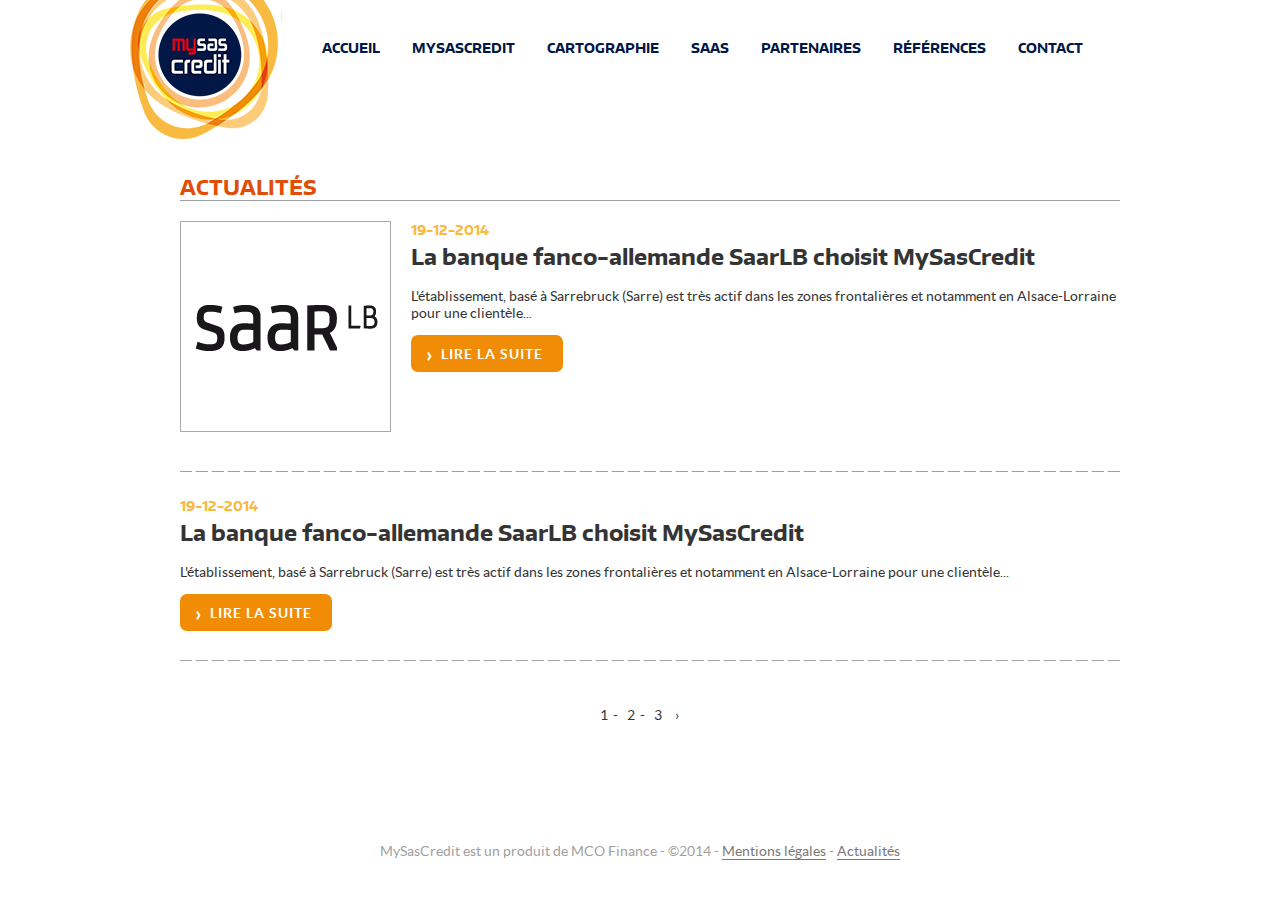
<file: actualites.html>
<!DOCTYPE html>
<!--[if IE 8]>         <html class="no-js lt-ie9"> <![endif]-->
<!--[if gt IE 8]><!--> <html class="no-js"> <!--<![endif]-->
	<head>
	  	<meta charset="utf-8">
	  	<title>Actualités - MySasCredit</title>

	  	<meta name="description" content="">
	  	<meta name="viewport" content="width=device-width,initial-scale=1">

	  	<link rel="apple-touch-icon" sizes="57x57" href="/apple-touch-icon-57x57.png">
	  	<link rel="apple-touch-icon" sizes="114x114" href="/apple-touch-icon-114x114.png">
	  	<link rel="apple-touch-icon" sizes="72x72" href="/apple-touch-icon-72x72.png">
	  	<link rel="apple-touch-icon" sizes="144x144" href="/apple-touch-icon-144x144.png">
	  	<link rel="apple-touch-icon" sizes="60x60" href="/apple-touch-icon-60x60.png">
	  	<link rel="apple-touch-icon" sizes="120x120" href="/apple-touch-icon-120x120.png">
	  	<link rel="apple-touch-icon" sizes="76x76" href="/apple-touch-icon-76x76.png">
	  	<link rel="apple-touch-icon" sizes="152x152" href="/apple-touch-icon-152x152.png">
	  	<link rel="apple-touch-icon" sizes="180x180" href="/apple-touch-icon-180x180.png">
	  	<link rel="icon" type="image/png" href="/favicon-192x192.png" sizes="192x192">
	  	<link rel="icon" type="image/png" href="/favicon-160x160.png" sizes="160x160">
	  	<link rel="icon" type="image/png" href="/favicon-96x96.png" sizes="96x96">
	  	<link rel="icon" type="image/png" href="/favicon-16x16.png" sizes="16x16">
	  	<link rel="icon" type="image/png" href="/favicon-32x32.png" sizes="32x32">
	  	<meta name="msapplication-TileColor" content="#da532c">
	  	<meta name="msapplication-TileImage" content="/mstile-144x144.png">

	  	<link rel="stylesheet" href="css/libs/normalize.css">
	  	<link rel="stylesheet" href="css/style.css">

		<script src="js/libs/modernizr.js" type="text/javascript" charset="utf-8"></script>
		
	</head>

	<body class="blog">
	  	<div class="wrapper">
		  	<header>
		  		<nav>
		  			<a id="logo" class="hide-text" href="./" title="Retour à l'accueil">MySasCredit</a>
		  			<div id="menu" class="menu">
			  			<ul>
			  				<li><a href="./">Accueil</a></li>
			  				<li><a href="apropos.html">MySasCredit</a></li>
			  				<li><a href="cartographie.html">Cartographie</a></li>
			  				<li><a href="saas.html">SAAS</a></li>
			  				<li><a href="partenaires.html">Partenaires</a></li>
			  				<li><a href="references.html">Références</a></li>
			  				<li><a href="contact.php">Contact</a></li>
			  			</ul>
			  		</div>
		  			<a id="burger" href="#" title="Déployer le menu">Menu<span class="btnBurger"><span class="b1"></span><span class="b2"></span><span class="b3"></span></span></a>
		  		</nav>
		  	</header>

		  	<div class="content padLeft">
		  		<section class="oh">
			  		<h1>Actualités</h1>
				  	<article>
				  		<img class="left" src="layoutImg/actu.png" alt="SaarLB"/>
				  		<time pubdate>19-12-2014</time>
				  		<h2>La banque fanco-allemande SaarLB choisit MySasCredit</h2>
				  		<p>L'établissement, basé à Sarrebruck (Sarre) est très actif dans les zones frontalières et notamment en Alsace-Lorraine pour une clientèle...</p>
				  		<a class="btn btnO" href="#" title="Suite de l'article">Lire la suite</a>
				  	</article>
				  	<article>
				  		<time pubdate>19-12-2014</time>
				  		<h2>La banque fanco-allemande SaarLB choisit MySasCredit</h2>
				  		<p>L'établissement, basé à Sarrebruck (Sarre) est très actif dans les zones frontalières et notamment en Alsace-Lorraine pour une clientèle...</p>
				  		<a class="btn btnO" href="#" title="Suite de l'article">Lire la suite</a>
				  	</article>
			  	</section>
			  	<ul class='navActus'><li><a href='' title='Page 1'>1</a> </li>- <li><a href='' title='Page 2'>2</a> </li>- <li><a href='' title='Page 3'>3</a> </li><li><a href='' title='Page suivante'>›</a></li></ul>
		  	</div>

		  	<footer>
		  		<p>MySasCredit est un produit de MCO Finance <span>-</span> ©2014 <span>-</span> <a href="#">Mentions légales</a> <span>-</span> <a href="#">Actualités</a> </p>
		  	</footer>
	  	
	  	</div>
	  	
	  	
		<script src="js/libs/jquery-1.11.1.min.js" type="text/javascript" charset="utf-8"></script>
		<script src="js/min/script-min.js" type="text/javascript" charset="utf-8"></script>
	</body>
</html>
</file>
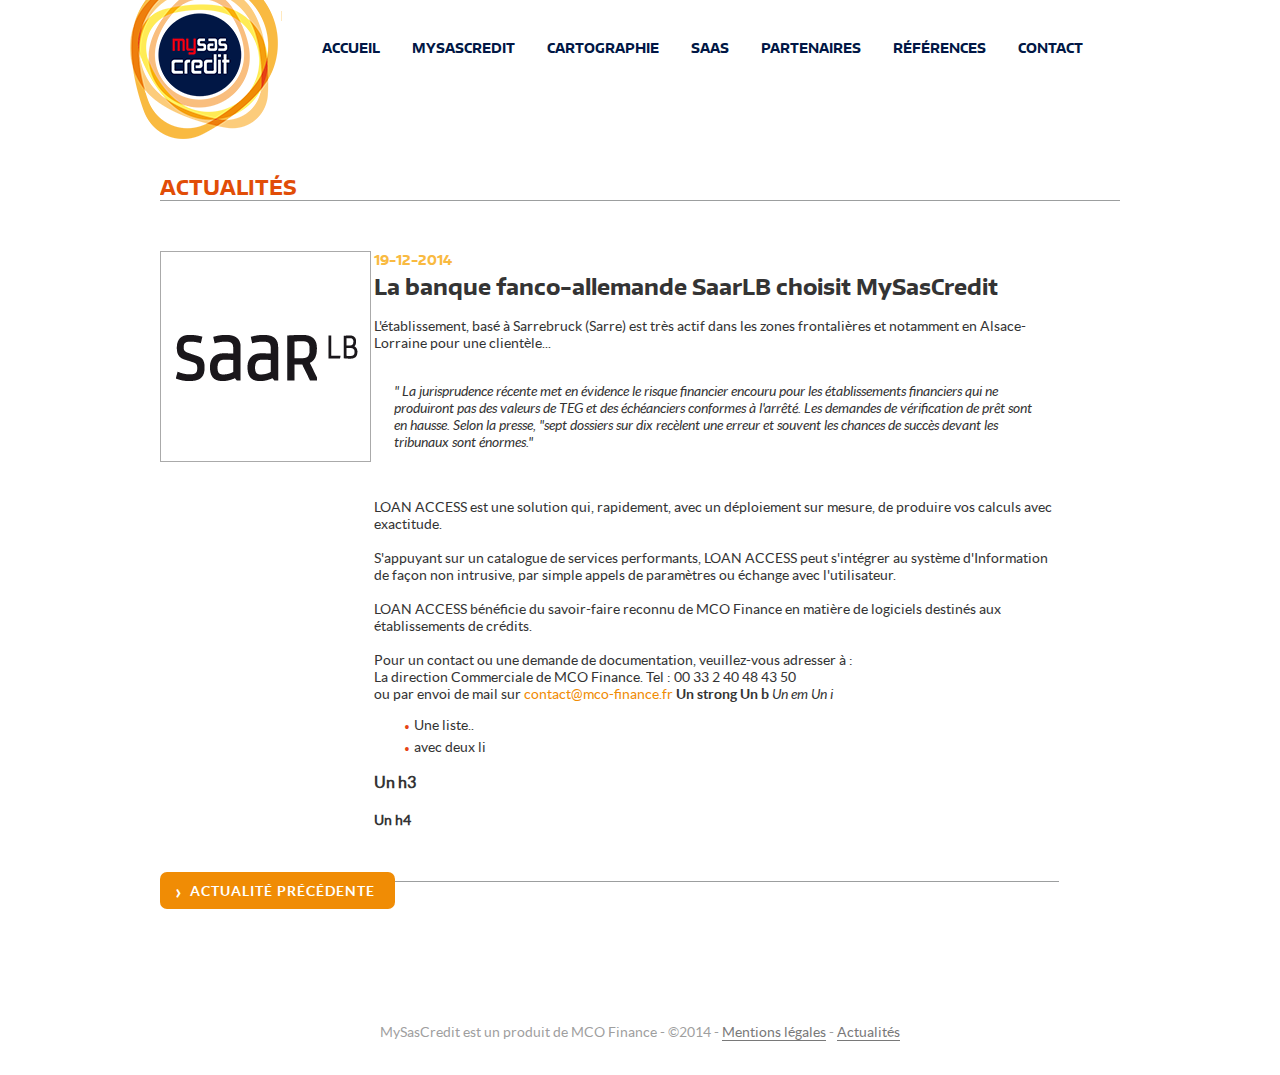
<file: actuSimple.html>
<!DOCTYPE html>
<!--[if IE 8]>         <html class="no-js lt-ie9"> <![endif]-->
<!--[if gt IE 8]><!--> <html class="no-js"> <!--<![endif]-->
	<head>
	  	<meta charset="utf-8">
	  	<title>Acutalités - MySasCredit</title>

	  	<meta name="description" content="">
	  	<meta name="viewport" content="width=device-width,initial-scale=1">

	  	<link rel="apple-touch-icon" sizes="57x57" href="/apple-touch-icon-57x57.png">
	  	<link rel="apple-touch-icon" sizes="114x114" href="/apple-touch-icon-114x114.png">
	  	<link rel="apple-touch-icon" sizes="72x72" href="/apple-touch-icon-72x72.png">
	  	<link rel="apple-touch-icon" sizes="144x144" href="/apple-touch-icon-144x144.png">
	  	<link rel="apple-touch-icon" sizes="60x60" href="/apple-touch-icon-60x60.png">
	  	<link rel="apple-touch-icon" sizes="120x120" href="/apple-touch-icon-120x120.png">
	  	<link rel="apple-touch-icon" sizes="76x76" href="/apple-touch-icon-76x76.png">
	  	<link rel="apple-touch-icon" sizes="152x152" href="/apple-touch-icon-152x152.png">
	  	<link rel="apple-touch-icon" sizes="180x180" href="/apple-touch-icon-180x180.png">
	  	<link rel="icon" type="image/png" href="/favicon-192x192.png" sizes="192x192">
	  	<link rel="icon" type="image/png" href="/favicon-160x160.png" sizes="160x160">
	  	<link rel="icon" type="image/png" href="/favicon-96x96.png" sizes="96x96">
	  	<link rel="icon" type="image/png" href="/favicon-16x16.png" sizes="16x16">
	  	<link rel="icon" type="image/png" href="/favicon-32x32.png" sizes="32x32">
	  	<meta name="msapplication-TileColor" content="#da532c">
	  	<meta name="msapplication-TileImage" content="/mstile-144x144.png">

	  	<link rel="stylesheet" href="css/libs/normalize.css">
	  	<link rel="stylesheet" href="css/style.css">

		<script src="js/libs/modernizr.js" type="text/javascript" charset="utf-8"></script>
		
	</head>

	<body class="single">
	  	<div class="wrapper">
		  	<header>
		  		<nav>
		  			<a id="logo" class="hide-text" href="./" title="Retour à l'accueil">MySasCredit</a>
		  			<div id="menu" class="menu">
			  			<ul>
			  				<li><a href="./">Accueil</a></li>
			  				<li><a href="apropos.html">MySasCredit</a></li>
			  				<li><a href="cartographie.html">Cartographie</a></li>
			  				<li><a href="saas.html">SAAS</a></li>
			  				<li><a href="partenaires.html">Partenaires</a></li>
			  				<li><a href="references.html">Références</a></li>
			  				<li><a href="contact.php">Contact</a></li>
			  			</ul>
			  		</div>
		  			<a id="burger" href="#" title="Déployer le menu">Menu<span class="btnBurger"><span class="b1"></span><span class="b2"></span><span class="b3"></span></span></a>
		  		</nav>
		  	</header>

		  	<div class="content padLeft">
		  		<section class="oh">
			  		<h1>Actualités</h1>
				  	<article>
				  		<img src="layoutImg/actu.png" alt="SaarLB"/>
				  		<div>
					  		<time pubdate>19-12-2014</time>
					  		<h2>La banque fanco-allemande SaarLB choisit MySasCredit</h2>
					  		<p>L'établissement, basé à Sarrebruck (Sarre) est très actif dans les zones frontalières et notamment en Alsace-Lorraine pour une clientèle...<br/><br/>
					  		<blockquote>" La jurisprudence récente met en évidence le risque financier encouru pour les établissements financiers qui ne produiront pas des valeurs de TEG et des échéanciers conformes à l'arrêté. Les demandes de vérification de prêt sont en hausse. Selon la presse, "sept dossiers sur dix recèlent une erreur et souvent les chances de succès devant les tribunaux sont énormes."</blockquote><br/><br/>
					  		LOAN ACCESS est une solution qui, rapidement, avec un déploiement sur mesure, de produire vos calculs avec exactitude.<br/><br/>
					  		S'appuyant sur un catalogue de services performants, LOAN ACCESS peut s'intégrer au système d'Information de façon non intrusive, par simple appels de paramètres ou échange avec l'utilisateur.<br/><br/>
					  		LOAN ACCESS bénéficie du savoir-faire reconnu de MCO Finance en matière de logiciels destinés aux établissements de crédits.<br/><br/>
					  		Pour un contact ou une demande de documentation, veuillez-vous adresser à :<br/>
					  		La direction Commerciale de MCO Finance. Tel : 00 33 2 40 48 43 50<br/>
					  		ou par envoi de mail sur <a href="mailto:contact@mco-finance.fr">contact@mco-finance.fr</a>
					  		<strong>Un strong</strong>
					  		<b>Un b</b>
					  		<em>Un em</em>
					  		<i>Un i</i>
					  		<ul>
					  			<li>Une liste..</li>
					  			<li>avec deux li</li>
					  		</ul>
					  		<h3>Un h3</h3>
					  		<h4>Un h4</h4>
					  		</p>
					  	</div>
				  		<a class="btn btnO" href="#">Actualité précédente</a>
				  	</article>
			  	</section>
		  	</div>

		  	<footer>
		  		<p>MySasCredit est un produit de MCO Finance <span>-</span> ©2014 <span>-</span> <a href="#">Mentions légales</a> <span>-</span> <a href="#">Actualités</a> </p>
		  	</footer>
	  	
	  	</div>
	  	
	  	
		<script src="js/libs/jquery-1.11.1.min.js" type="text/javascript" charset="utf-8"></script>
		<script src="js/min/script-min.js" type="text/javascript" charset="utf-8"></script>
	</body>
</html>
</file>
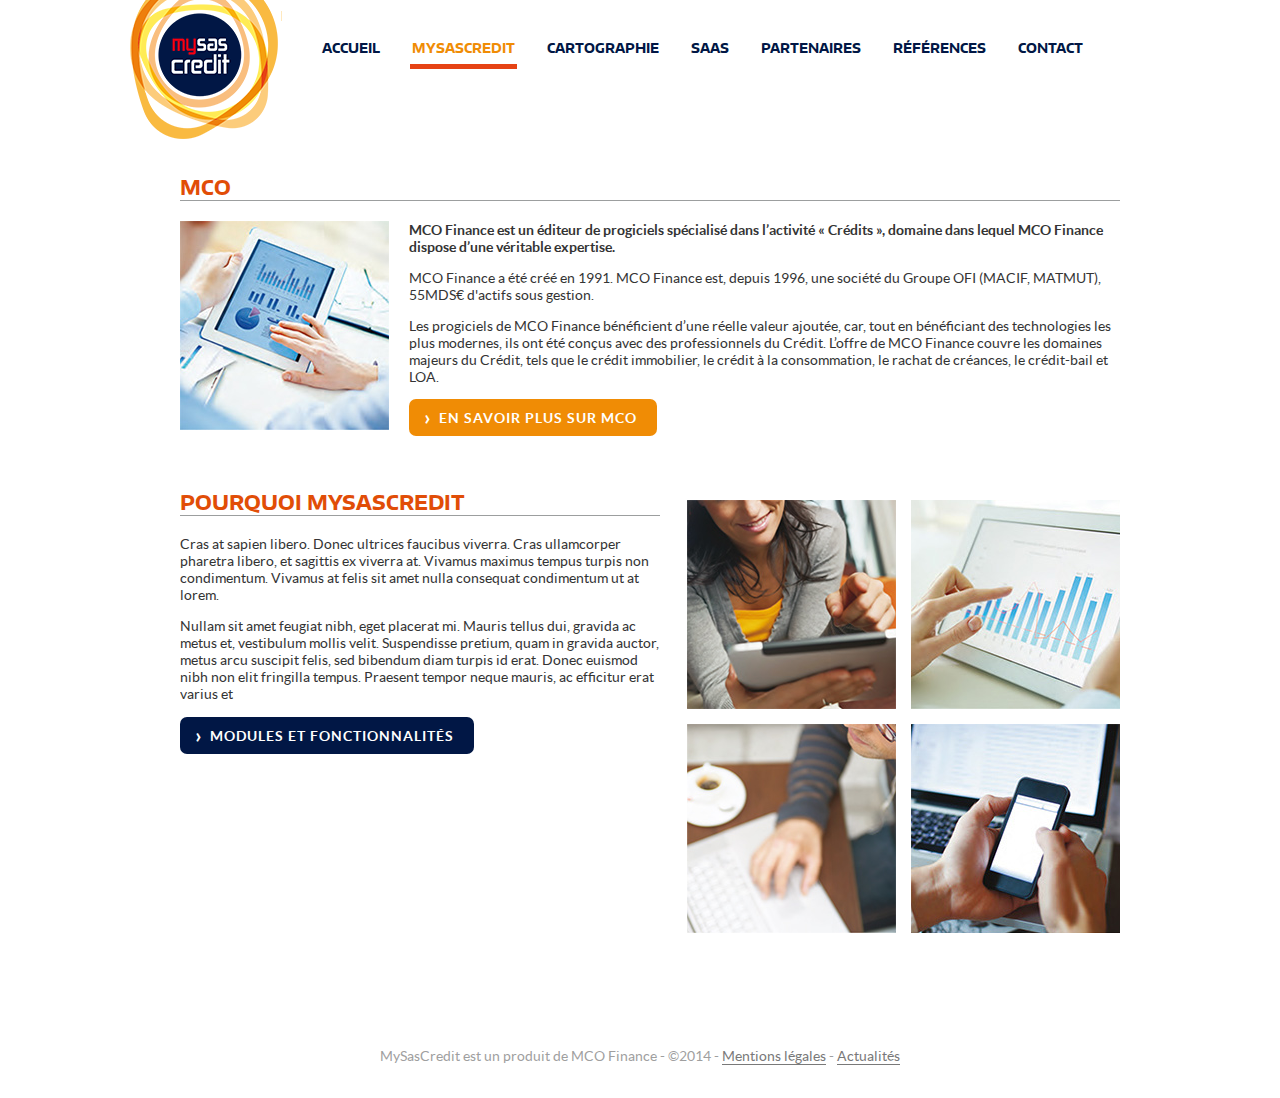
<file: apropos.html>
<!DOCTYPE html>
<!--[if IE 8]>         <html class="no-js lt-ie9"> <![endif]-->
<!--[if gt IE 8]><!--> <html class="no-js"> <!--<![endif]-->
	<head>
	  	<meta charset="utf-8">
	  	<title>A propos - MySasCredit</title>

	  	<meta name="description" content="">
	  	<meta name="viewport" content="width=device-width,initial-scale=1">

	  	<link rel="apple-touch-icon" sizes="57x57" href="/apple-touch-icon-57x57.png">
	  	<link rel="apple-touch-icon" sizes="114x114" href="/apple-touch-icon-114x114.png">
	  	<link rel="apple-touch-icon" sizes="72x72" href="/apple-touch-icon-72x72.png">
	  	<link rel="apple-touch-icon" sizes="144x144" href="/apple-touch-icon-144x144.png">
	  	<link rel="apple-touch-icon" sizes="60x60" href="/apple-touch-icon-60x60.png">
	  	<link rel="apple-touch-icon" sizes="120x120" href="/apple-touch-icon-120x120.png">
	  	<link rel="apple-touch-icon" sizes="76x76" href="/apple-touch-icon-76x76.png">
	  	<link rel="apple-touch-icon" sizes="152x152" href="/apple-touch-icon-152x152.png">
	  	<link rel="apple-touch-icon" sizes="180x180" href="/apple-touch-icon-180x180.png">
	  	<link rel="icon" type="image/png" href="/favicon-192x192.png" sizes="192x192">
	  	<link rel="icon" type="image/png" href="/favicon-160x160.png" sizes="160x160">
	  	<link rel="icon" type="image/png" href="/favicon-96x96.png" sizes="96x96">
	  	<link rel="icon" type="image/png" href="/favicon-16x16.png" sizes="16x16">
	  	<link rel="icon" type="image/png" href="/favicon-32x32.png" sizes="32x32">
	  	<meta name="msapplication-TileColor" content="#da532c">
	  	<meta name="msapplication-TileImage" content="/mstile-144x144.png">

	  	<link rel="stylesheet" href="css/libs/normalize.css">
	  	<link rel="stylesheet" href="css/style.css">

		<script src="js/libs/modernizr.js" type="text/javascript" charset="utf-8"></script>
		
	</head>

	<body>
	  	<div class="wrapper">
		  	<header>
		  		<nav>
		  			<a id="logo" class="hide-text" href="./" title="Retour à l'accueil">MySasCredit</a>
		  			<div id="menu" class="menu">
			  			<ul>
			  				<li><a href="./">Accueil</a></li>
			  				<li><a href="/" class="actif">MySasCredit</a></li>
			  				<li><a href="cartographie.html">Cartographie</a></li>
			  				<li><a href="saas.html">SAAS</a></li>
			  				<li><a href="partenaires.html">Partenaires</a></li>
			  				<li><a href="references.html">Références</a></li>
			  				<li><a href="contact.php">Contact</a></li>
			  			</ul>
			  		</div>
		  			<a id="burger" href="#" title="Déployer le menu">Menu<span class="btnBurger"><span class="b1"></span><span class="b2"></span><span class="b3"></span></span></a>
		  		</nav>
		  	</header>

		  	<div class="content padLeft">
		  		<section class="oh">
			  		<h1>MCO</h1>
			  		<img class="left" src="layoutImg/about/tab.jpg" alt=""/>
			  		<strong>MCO Finance est un éditeur de progiciels spécialisé dans l’activité « Crédits », domaine dans lequel MCO Finance dispose d’une véritable expertise.</strong>
			  		<p>MCO Finance a été créé en 1991. MCO Finance est, depuis 1996, une société du Groupe OFI (MACIF, MATMUT), 55MDS€ d'actifs sous gestion.</p>
			  		<p>Les progiciels de MCO Finance bénéficient d’une réelle valeur ajoutée, car, tout en bénéficiant des technologies les plus modernes, ils ont été conçus avec des professionnels du Crédit. L’offre de MCO Finance couvre les domaines majeurs du Crédit, tels que le crédit immobilier, le crédit à la consommation, le rachat de créances, le crédit-bail et LOA.</p>
			  		<a href="#" target="_blank" class="btn btnO">En savoir plus sur MCO</a>
			  	</section>
			  	<section class="oh">
			  		<div class="fl w480">
			  			<h2 class="h1">Pourquoi MySasCredit</h2>
			  			<p>Cras at sapien libero. Donec ultrices faucibus viverra. Cras ullamcorper pharetra libero, et sagittis ex viverra at. Vivamus maximus tempus turpis non condimentum. Vivamus at felis sit amet nulla consequat condimentum ut at lorem. </p>
			  			<p>Nullam sit amet feugiat nibh, eget placerat mi. Mauris tellus dui, gravida ac metus et, vestibulum mollis velit. Suspendisse pretium, quam in gravida auctor, metus arcu suscipit felis, sed bibendum diam turpis id erat. Donec euismod nibh non elit fringilla tempus. Praesent tempor neque mauris, ac efficitur erat varius et</p>
			  			<a href="cartographie.html" class="btn">Modules et fonctionnalités</a>
			  		</div>
			  		<div class="mosaique simple big">
			  			<div class="mos1">
			  				<img src="layoutImg/about/use.jpg" alt="" />
			  			</div><div>
			  				<img src="layoutImg/about/graph.jpg" alt="" />
			  			</div><div class="mos3">
			  				<img src="layoutImg/about/clavier.jpg" alt="" />
			  			</div><div>
			  				<img src="layoutImg/about/mob.jpg" alt="" />
			  			</div>
			  		</div>
			  	</section>
		  	</div>

		  	<footer>
		  		<p>MySasCredit est un produit de MCO Finance <span>-</span> ©2014 <span>-</span> <a href="#">Mentions légales</a> <span>-</span> <a href="#">Actualités</a> </p>
		  	</footer>
	  	
	  	</div>
	  	
	  	
		<script src="js/libs/jquery-1.11.1.min.js" type="text/javascript" charset="utf-8"></script>
		<script src="js/min/script-min.js" type="text/javascript" charset="utf-8"></script>
	</body>
</html>
</file>
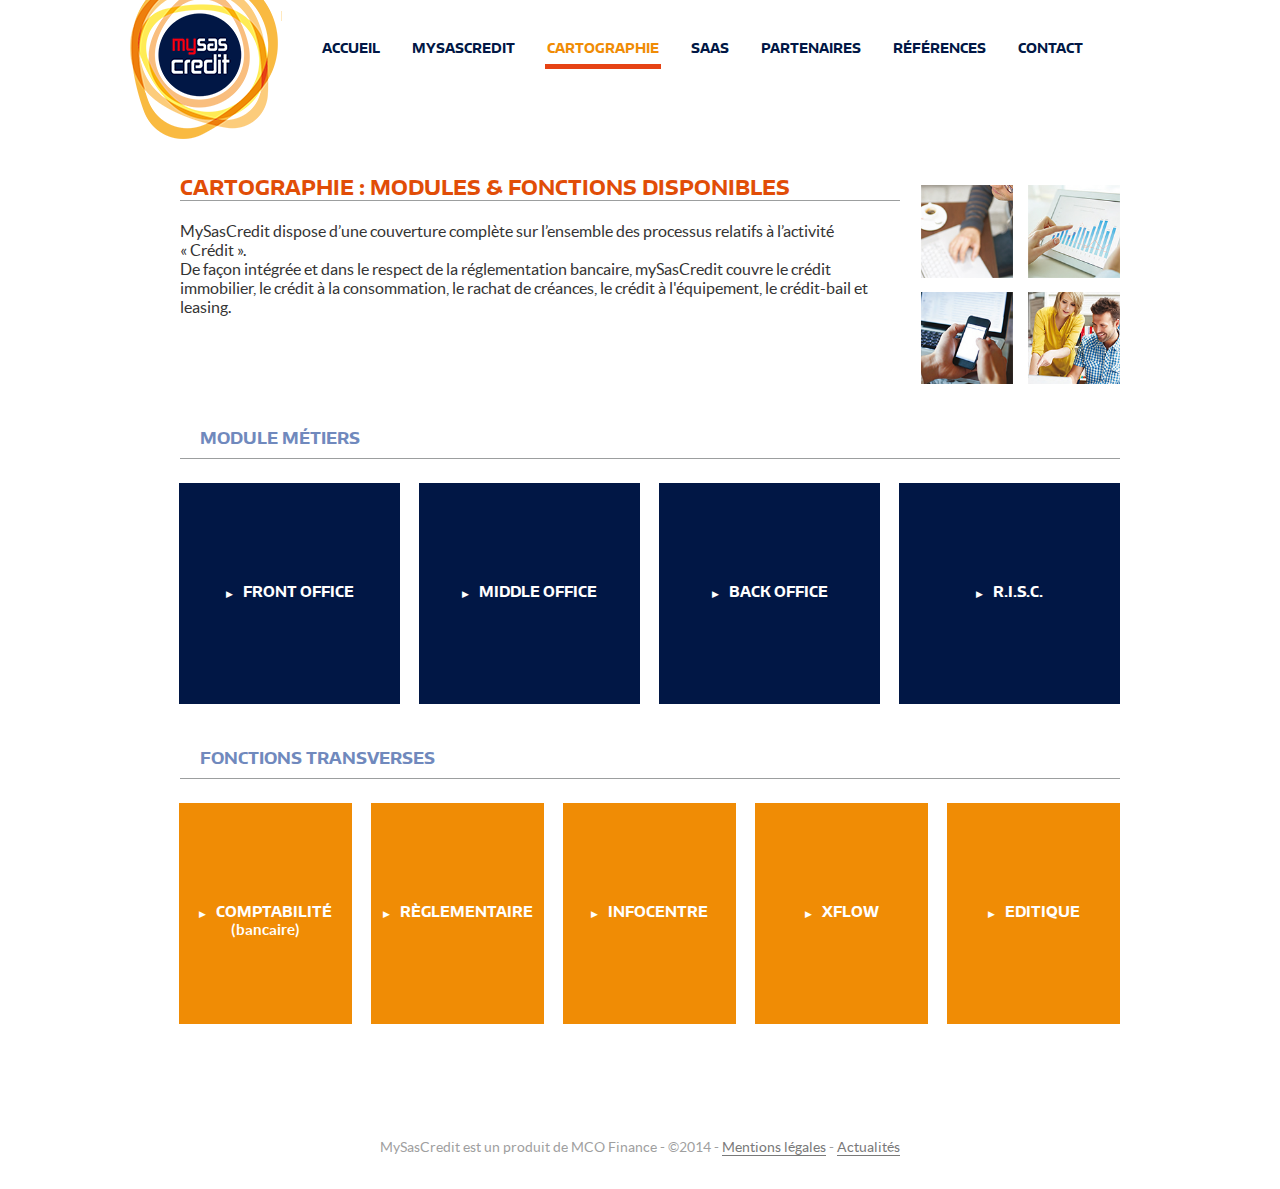
<file: cartographie.html>
<!DOCTYPE html>
<!--[if IE 8]>         <html class="no-js lt-ie9"> <![endif]-->
<!--[if gt IE 8]><!--> <html class="no-js"> <!--<![endif]-->
	<head>
	  	<meta charset="utf-8">
	  	<title>Cartographie - MySasCredit</title>

	  	<meta name="description" content="">
	  	<meta name="viewport" content="width=device-width,initial-scale=1">

	  	<link rel="apple-touch-icon" sizes="57x57" href="/apple-touch-icon-57x57.png">
	  	<link rel="apple-touch-icon" sizes="114x114" href="/apple-touch-icon-114x114.png">
	  	<link rel="apple-touch-icon" sizes="72x72" href="/apple-touch-icon-72x72.png">
	  	<link rel="apple-touch-icon" sizes="144x144" href="/apple-touch-icon-144x144.png">
	  	<link rel="apple-touch-icon" sizes="60x60" href="/apple-touch-icon-60x60.png">
	  	<link rel="apple-touch-icon" sizes="120x120" href="/apple-touch-icon-120x120.png">
	  	<link rel="apple-touch-icon" sizes="76x76" href="/apple-touch-icon-76x76.png">
	  	<link rel="apple-touch-icon" sizes="152x152" href="/apple-touch-icon-152x152.png">
	  	<link rel="apple-touch-icon" sizes="180x180" href="/apple-touch-icon-180x180.png">
	  	<link rel="icon" type="image/png" href="/favicon-192x192.png" sizes="192x192">
	  	<link rel="icon" type="image/png" href="/favicon-160x160.png" sizes="160x160">
	  	<link rel="icon" type="image/png" href="/favicon-96x96.png" sizes="96x96">
	  	<link rel="icon" type="image/png" href="/favicon-16x16.png" sizes="16x16">
	  	<link rel="icon" type="image/png" href="/favicon-32x32.png" sizes="32x32">
	  	<meta name="msapplication-TileColor" content="#da532c">
	  	<meta name="msapplication-TileImage" content="/mstile-144x144.png">

	  	<link rel="stylesheet" href="css/libs/normalize.css">
	  	<link rel="stylesheet" href="css/style.css">

		<script src="js/libs/modernizr.js" type="text/javascript" charset="utf-8"></script>
		
	</head>

	<body>
	  	<div class="wrapper">
		  	<header>
		  		<nav>
		  			<a id="logo" class="hide-text" href="./" title="Retour à l'accueil">MySasCredit</a>
		  			<div id="menu" class="menu">
			  			<ul>
			  				<li><a href="./">Accueil</a></li>
			  				<li><a href="apropos.html">MySasCredit</a></li>
			  				<li><a href="/" class="actif">Cartographie</a></li>
			  				<li><a href="saas.html">SAAS</a></li>
			  				<li><a href="partenaires.html">Partenaires</a></li>
			  				<li><a href="references.html">Références</a></li>
			  				<li><a href="contact.php">Contact</a></li>
			  			</ul>
			  		</div>
		  			<a id="burger" href="#" title="Déployer le menu">Menu<span class="btnBurger"><span class="b1"></span><span class="b2"></span><span class="b3"></span></span></a>
		  		</nav>
		  	</header>

		  	<div class="content padLeft">
		  		<div class="oh">
		  			<div class="fl w720">
					  	<h1>Cartographie : Modules &amp; Fonctions disponibles</h1>
						
						<p class="bigP">MySasCredit dispose d’une couverture complète sur l’ensemble des processus relatifs à l’activité <nobr>« Crédit ».</nobr><br/> 
						De façon intégrée et dans le respect de la réglementation bancaire, mySasCredit couvre le crédit immobilier, le crédit à la consommation, le rachat de créances, le crédit à l'équipement, le crédit-bail et leasing.</p>
					</div>

					<div class="mosaique simple">
						<div class="mos1">
							<img src="layoutImg/home/mos7.jpg" alt="" />
						</div><div>
							<img src="layoutImg/home/mos1.jpg" alt="" />
						</div><div class="mos3">
							<img src="layoutImg/home/mos5.jpg" alt="" />
						</div><div>
							<img src="layoutImg/home/mos6.jpg" alt="" />
						</div>
					</div>
				</div>

				<h2 class='h2Bleu'>Module métiers</h2>

			  	<ul class="packery module">

			  		<li class="part" tabindex='0'>
			  			<h3>Front Office</h3>
			  			<ul>
			  				<li>Découverte prospects</li>
			  				<li>Aide à la vente et optimisations</li>
			  				<li>Lissage, calcul d'enveloppe</li>
			  				<li>Calcul assurances, frais, garanties, cautions, revenus sociaux</li>
			  				<li>Étude, plan de financement et respect de la réglementation</li>
			  				<li>Étude du risque avec scoring et délégation</li>
			  				<li>Identification fournisseurs, saisie des biens</li>
			  				<li>Loyer, prestations, TVA, valeur résiduelle</li>
			  				<li>Suivi des produits annexes</li>
			  				<li>Émission d'offre, relances, suivi des pièces, réserves</li>
			  			</ul>
			  			<a href="#" title="Cacher ces informations" class="icon-close"></a>
			  		</li><li class="part" tabindex='0'>
			  			<h3>Middle Office</h3>
			  			<ul>
							<li>Acceptation d'offre</li>
			  				<li>Identification des biens et des fournisseurs pour le crédit-bail</li>
			  				<li>Signature contrat, mise en loyer, calcul TA comptable</li>
			  				<li>Déblocages de fonds, remboursements créances internes et externes (RCC), utilisations</li>
			  				<li>Suivi positions créanciers</li>
			  				<li>Suivi des pièces</li>
			  			</ul>
			  			<a href="#" title="Cacher ces informations" class="icon-close"></a>
			  		</li><li class="part" tabindex='0'>
			  			<h3>Back Office</h3>
			  			<ul>
							<li>Révisions, modulations, reports, suspensions, facturation, prélèvements (SDD)</li>
			  				<li>Positions de gestion, exigibilité, gestion des biens, cession sur salaire</li>
			  				<li>Gestion des assurances, encaissement, résiliation, adjonction, transfert</li>
			  				<li>Remboursements anticipés, réaménagements, restitution réserves, renouvellement, reconduction</li>
			  			</ul>
			  			<a href="#" title="Cacher ces informations" class="icon-close"></a>
			  		</li><li class="part" tabindex='0'>
			  			<h3>R.I.S.C.</h3>
			  			<ul>
			  				<li>Agenda/Planning recouvrement/contentieux</li>
							<li>Suivi des stades, procédures, analyse quotidienne (rejets, solde débiteur)</li>
							<li>Frais, pénalités, intérêts de retard, calendrier de règlement, décomptes</li>
							<li>Codification contentieux, gestion individualisée, douteux, provisions, déchéance</li>
			  			</ul>
			  			<a href="#" title="Cacher ces informations" class="icon-close"></a>
			  		</li>

			  	</ul>

			  	<h2 class='h2Bleu'>Fonctions transverses</h2>

			  	<ul class="packery fonctions">

			  		<li class="part" tabindex='0'>
			  			<h3>Comptabilité <span>(bancaire)</span></h3>
			  			<ul>
			  				<li>Cres, interpréteur comptable, comptabilités auxiliaires, générale, analytique </li>
			  				<li>États comptables, piste d'audit </li>
			  				<li>Fonctions dédiées au crédit-bail</li>
			  			</ul>
			  			<a href="#" title="Cacher ces informations" class="icon-close"></a>
			  		</li><li class="part" tabindex='0'>
			  			<h3>Règlementaire</h3>
			  			<ul>
			  				<li>Interfaces SURFI, SGFGAS, FICP, Centrale des risques...</li>
			  			</ul>
			  			<a href="#" title="Cacher ces informations" class="icon-close"></a>
			  		</li><li class="part" tabindex='0'>
			  			<h3>Infocentre</h3>
			  			<ul>
			  				<li>Mise à disposition d'une extraction de la BDD mySasCredit de production sous forme de tables simplifiées et thématiques.</li>
			  			</ul>
						<p>Cet infocentre peut être exploité par les utilisateurs via des requêtes à construire.</p>
			  			<a href="#" title="Cacher ces informations" class="icon-close"></a>
			  		</li><li class="part" tabindex='0'>
			  			<h3>XFlow</h3>
			  			<p>mySasCredit intègre les fonctions et outils permettant une circulation fluide et rapide des informations entre les acteurs intervenant sur la vie d'un contrat de prêt.<br/>
						Il s'agit d'actions, automatiquement produites par le logiciel de type message, relance, éditique, facturation de frais, mails, SMS...</p>
			  			<a href="#" title="Cacher ces informations" class="icon-close"></a>
			  		</li><li class="part" tabindex='0'>
			  			<h3>Editique</h3>
			  			<ul>
			  				<li>Génération de flots de données pour alimentation des modèles éditiques paramétrés</li>
							<li>Choix des événements, des destinataires et des modalités d'édition (impression, mail, PDF...) par paramétrage.</li>
			  			</ul>
			  			<a href="#" title="Cacher ces informations" class="icon-close"></a>
			  		</li>

			  	</ul>

		  	</div>

		  	<footer>
		  		<p>MySasCredit est un produit de MCO Finance <span>-</span> ©2014 <span>-</span> <a href="#">Mentions légales</a> <span>-</span> <a href="#">Actualités</a> </p>
		  	</footer>
	  	
	  	</div>
	  	
	  	
		<script src="js/libs/jquery-1.11.1.min.js" type="text/javascript" charset="utf-8"></script>
		<script src="js/libs/packery.min.js" type="text/javascript" charset="utf-8"></script>
		
		<script src="js/min/script-min.js" type="text/javascript" charset="utf-8"></script>
	</body>
</html>
</file>
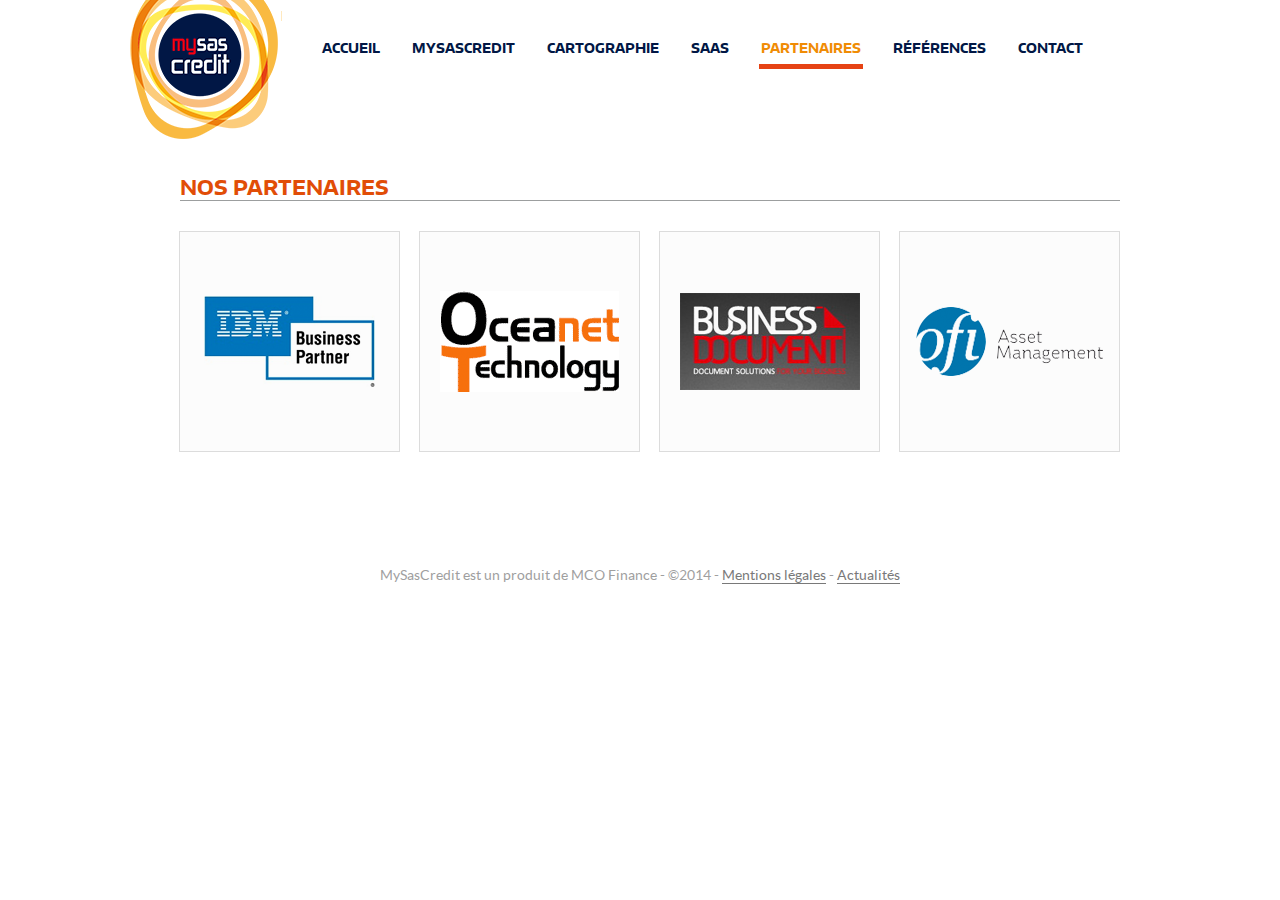
<file: partenaires.html>
<!DOCTYPE html>
<!--[if IE 8]>         <html class="no-js lt-ie9"> <![endif]-->
<!--[if gt IE 8]><!--> <html class="no-js"> <!--<![endif]-->
	<head>
	  	<meta charset="utf-8">
	  	<title>Partenaires - MySasCredit</title>

	  	<meta name="description" content="">
	  	<meta name="viewport" content="width=device-width,initial-scale=1">

	  	<link rel="apple-touch-icon" sizes="57x57" href="/apple-touch-icon-57x57.png">
	  	<link rel="apple-touch-icon" sizes="114x114" href="/apple-touch-icon-114x114.png">
	  	<link rel="apple-touch-icon" sizes="72x72" href="/apple-touch-icon-72x72.png">
	  	<link rel="apple-touch-icon" sizes="144x144" href="/apple-touch-icon-144x144.png">
	  	<link rel="apple-touch-icon" sizes="60x60" href="/apple-touch-icon-60x60.png">
	  	<link rel="apple-touch-icon" sizes="120x120" href="/apple-touch-icon-120x120.png">
	  	<link rel="apple-touch-icon" sizes="76x76" href="/apple-touch-icon-76x76.png">
	  	<link rel="apple-touch-icon" sizes="152x152" href="/apple-touch-icon-152x152.png">
	  	<link rel="apple-touch-icon" sizes="180x180" href="/apple-touch-icon-180x180.png">
	  	<link rel="icon" type="image/png" href="/favicon-192x192.png" sizes="192x192">
	  	<link rel="icon" type="image/png" href="/favicon-160x160.png" sizes="160x160">
	  	<link rel="icon" type="image/png" href="/favicon-96x96.png" sizes="96x96">
	  	<link rel="icon" type="image/png" href="/favicon-16x16.png" sizes="16x16">
	  	<link rel="icon" type="image/png" href="/favicon-32x32.png" sizes="32x32">
	  	<meta name="msapplication-TileColor" content="#da532c">
	  	<meta name="msapplication-TileImage" content="/mstile-144x144.png">

	  	<link rel="stylesheet" href="css/libs/normalize.css">
	  	<link rel="stylesheet" href="css/style.css">

		<script src="js/libs/modernizr.js" type="text/javascript" charset="utf-8"></script>
		
	</head>

	<body>
	  	<div class="wrapper">
		  	<header>
		  		<nav>
		  			<a id="logo" class="hide-text" href="./" title="Retour à l'accueil">MySasCredit</a>
		  			<div id="menu" class="menu">
			  			<ul>
			  				<li><a href="./">Accueil</a></li>
			  				<li><a href="apropos.html">MySasCredit</a></li>
			  				<li><a href="cartographie.html">Cartographie</a></li>
			  				<li><a href="saas.html">SAAS</a></li>
			  				<li><a href="/" class="actif">Partenaires</a></li>
			  				<li><a href="references.html">Références</a></li>
			  				<li><a href="contact.php">Contact</a></li>
			  			</ul>
			  		</div>
		  			<a id="burger" href="#" title="Déployer le menu">Menu<span class="btnBurger"><span class="b1"></span><span class="b2"></span><span class="b3"></span></span></a>
		  		</nav>
		  	</header>

		  	<div class="content padLeft">
			  	<h1>Nos partenaires</h1>
			  	<ul class="packery partenaires" id="pack">

			  		<li class="part" tabindex='0'>
			  			<img src="layoutImg/partenaires/ibm.png" alt="IBM Busines Partner"/>
			  			<span></span>
			  			<a href="#" class="btn" target="_blank">IBM</a>
			  			<a href="#" title="Cacher ces informations" class="icon-close"></a>
			  		</li><li class="part" tabindex='0'>
			  			<img src="layoutImg/partenaires/oceanet.png" alt="Oceanet Technology"/>
			  			<span>Oceanet est notre partenaire en hébergement, nous délivrant une infrastructure dédiée, performante et optimisée.</span>
			  			<a href="http://www.oceanet-technology.com" class="btn" target="_blank">www.oceanet-technology.com</a>
			  			<a href="#" title="Cacher ces informations" class="icon-close"></a>
			  		</li><li class="part" tabindex='0'>
			  			<img src="layoutImg/partenaires/business.png" alt="Business Document"/>
			  			<span></span>
			  			<a href="#" class="btn" target="_blank">Business Doc</a>
			  			<a href="#" title="Cacher ces informations" class="icon-close"></a>
			  		</li><li class="part" tabindex='0'>
			  			<img src="layoutImg/partenaires/ofi.png" alt="OFI Asset Management"/>
			  			<span></span>
			  			<a href="#" class="btn" target="_blank">OFI</a>
			  			<a href="#" title="Cacher ces informations" class="icon-close"></a>
			  		</li>

			  	</ul>
		  	</div>

		  	<footer>
		  		<p>MySasCredit est un produit de MCO Finance <span>-</span> ©2014 <span>-</span> <a href="#">Mentions légales</a> <span>-</span> <a href="#">Actualités</a> </p>
		  	</footer>
	  	
	  	</div>
	  	
	  	
		<script src="js/libs/jquery-1.11.1.min.js" type="text/javascript" charset="utf-8"></script>
		<script src="js/libs/packery.min.js" type="text/javascript" charset="utf-8"></script>
		
		<script src="js/min/script-min.js" type="text/javascript" charset="utf-8"></script>
	</body>
</html>
</file>
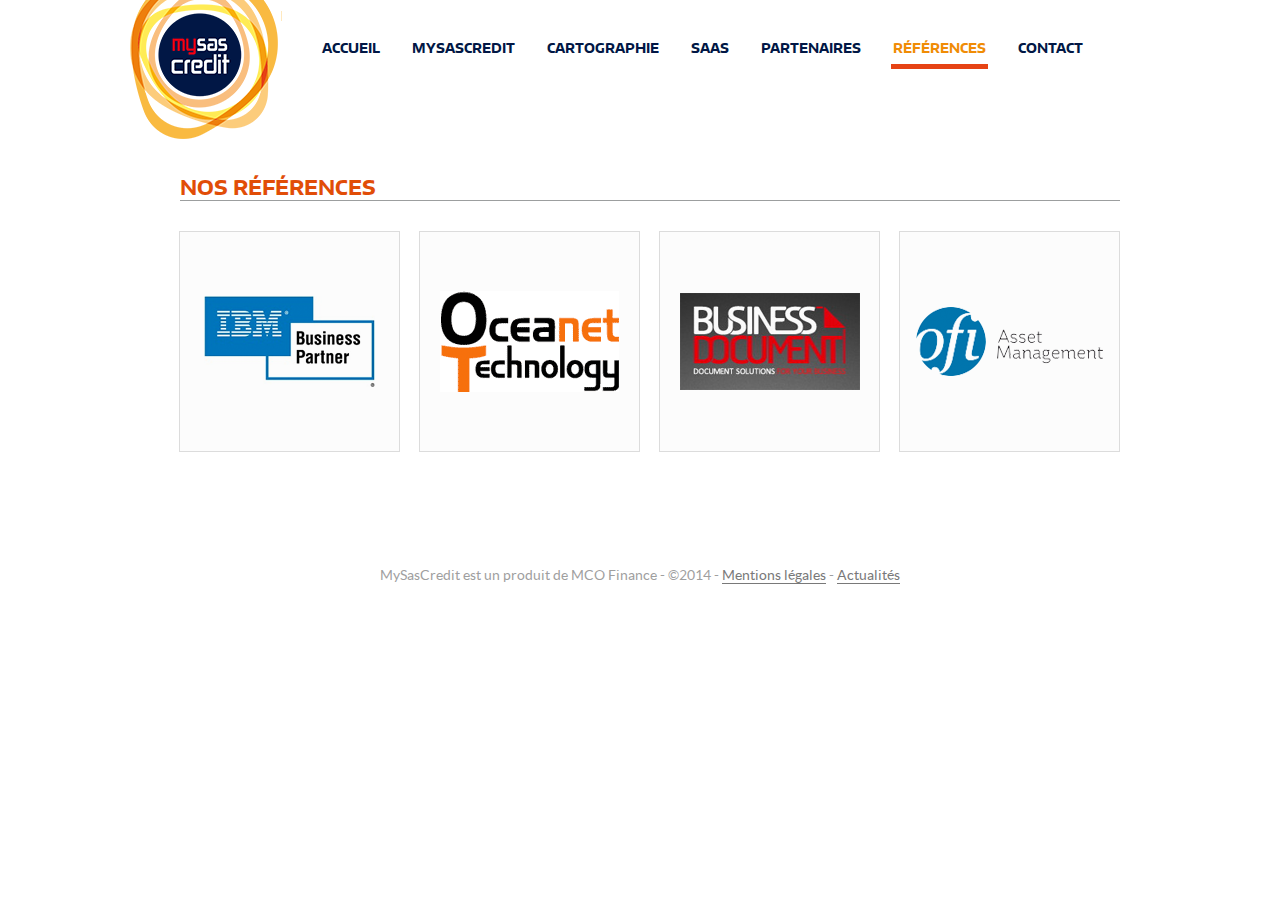
<file: references.html>
<!DOCTYPE html>
<!--[if IE 8]>         <html class="no-js lt-ie9"> <![endif]-->
<!--[if gt IE 8]><!--> <html class="no-js"> <!--<![endif]-->
	<head>
	  	<meta charset="utf-8">
	  	<title>Références - MySasCredit</title>

	  	<meta name="description" content="">
	  	<meta name="viewport" content="width=device-width,initial-scale=1">

	  	<link rel="apple-touch-icon" sizes="57x57" href="/apple-touch-icon-57x57.png">
	  	<link rel="apple-touch-icon" sizes="114x114" href="/apple-touch-icon-114x114.png">
	  	<link rel="apple-touch-icon" sizes="72x72" href="/apple-touch-icon-72x72.png">
	  	<link rel="apple-touch-icon" sizes="144x144" href="/apple-touch-icon-144x144.png">
	  	<link rel="apple-touch-icon" sizes="60x60" href="/apple-touch-icon-60x60.png">
	  	<link rel="apple-touch-icon" sizes="120x120" href="/apple-touch-icon-120x120.png">
	  	<link rel="apple-touch-icon" sizes="76x76" href="/apple-touch-icon-76x76.png">
	  	<link rel="apple-touch-icon" sizes="152x152" href="/apple-touch-icon-152x152.png">
	  	<link rel="apple-touch-icon" sizes="180x180" href="/apple-touch-icon-180x180.png">
	  	<link rel="icon" type="image/png" href="/favicon-192x192.png" sizes="192x192">
	  	<link rel="icon" type="image/png" href="/favicon-160x160.png" sizes="160x160">
	  	<link rel="icon" type="image/png" href="/favicon-96x96.png" sizes="96x96">
	  	<link rel="icon" type="image/png" href="/favicon-16x16.png" sizes="16x16">
	  	<link rel="icon" type="image/png" href="/favicon-32x32.png" sizes="32x32">
	  	<meta name="msapplication-TileColor" content="#da532c">
	  	<meta name="msapplication-TileImage" content="/mstile-144x144.png">

	  	<link rel="stylesheet" href="css/libs/normalize.css">
	  	<link rel="stylesheet" href="css/style.css">

		<script src="js/libs/modernizr.js" type="text/javascript" charset="utf-8"></script>
		
	</head>

	<body>
	  	<div class="wrapper">
		  	<header>
		  		<nav>
		  			<a id="logo" class="hide-text" href="./" title="Retour à l'accueil">MySasCredit</a>
		  			<div id="menu" class="menu">
			  			<ul>
			  				<li><a href="./">Accueil</a></li>
			  				<li><a href="apropos.html">MySasCredit</a></li>
			  				<li><a href="cartographie.html">Cartographie</a></li>
			  				<li><a href="saas.html">SAAS</a></li>
			  				<li><a href="partenaires.html">Partenaires</a></li>
			  				<li><a href="/" class="actif">Références</a></li>
			  				<li><a href="contact.php">Contact</a></li>
			  			</ul>
			  		</div>
		  			<a id="burger" href="#" title="Déployer le menu">Menu<span class="btnBurger"><span class="b1"></span><span class="b2"></span><span class="b3"></span></span></a>
		  		</nav>
		  	</header>

		  	<div class="content padLeft">
			  	<h1>Nos références</h1>
			  	<ul class="packery partenaires" id="pack">

			  		<li class="part" tabindex='0'>
			  			<img src="layoutImg/partenaires/ibm.png" alt="IBM Busines Partner"/>
			  			<span></span>
			  			<a href="#" class="btn" target="_blank">IBM</a>
			  			<a href="#" title="Cacher ces informations" class="icon-close"></a>
			  		</li><li class="part" tabindex='0'>
			  			<img src="layoutImg/partenaires/oceanet.png" alt="Oceanet Technology"/>
			  			<span>Oceanet est notre partenaire en hébergement, nous délivrant une infrastructure dédiée, performante et optimisée.</span>
			  			<a href="http://www.oceanet-technology.com" class="btn" target="_blank">www.oceanet-technology.com</a>
			  			<a href="#" title="Cacher ces informations" class="icon-close"></a>
			  		</li><li class="part" tabindex='0'>
			  			<img src="layoutImg/partenaires/business.png" alt="Business Document"/>
			  			<span></span>
			  			<a href="#" class="btn" target="_blank">Business Doc</a>
			  			<a href="#" title="Cacher ces informations" class="icon-close"></a>
			  		</li><li class="part" tabindex='0'>
			  			<img src="layoutImg/partenaires/ofi.png" alt="OFI Asset Management"/>
			  			<span></span>
			  			<a href="#" class="btn" target="_blank">OFI</a>
			  			<a href="#" title="Cacher ces informations" class="icon-close"></a>
			  		</li>

			  	</ul>
		  	</div>

		  	<footer>
		  		<p>MySasCredit est un produit de MCO Finance <span>-</span> ©2014 <span>-</span> <a href="#">Mentions légales</a> <span>-</span> <a href="#">Actualités</a> </p>
		  	</footer>
	  	
	  	</div>
	  	
	  	
		<script src="js/libs/jquery-1.11.1.min.js" type="text/javascript" charset="utf-8"></script>
		<script src="js/libs/packery.min.js" type="text/javascript" charset="utf-8"></script>
		
		<script src="js/min/script-min.js" type="text/javascript" charset="utf-8"></script>
	</body>
</html>
</file>
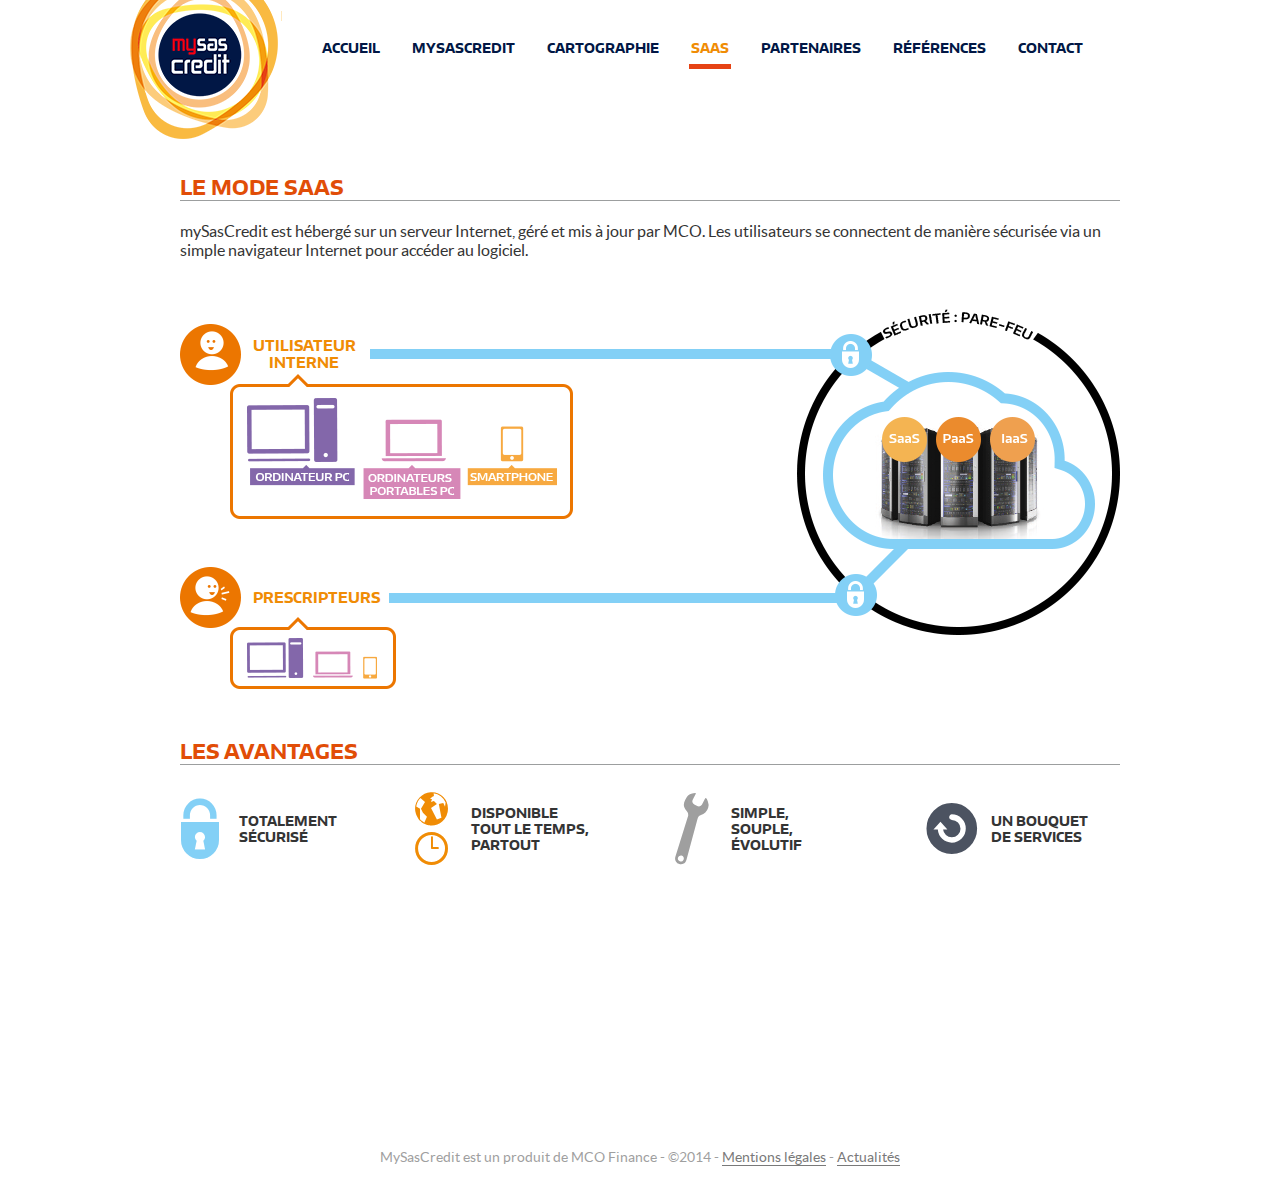
<file: saas.html>
<!DOCTYPE html>
<!--[if IE 8]>         <html class="no-js lt-ie9"> <![endif]-->
<!--[if gt IE 8]><!--> <html class="no-js"> <!--<![endif]-->
	<head>
	  	<meta charset="utf-8">
	  	<title>SAAS - MySasCredit</title>

	  	<meta name="description" content="">
	  	<meta name="viewport" content="width=device-width,initial-scale=1">

	  	<link rel="apple-touch-icon" sizes="57x57" href="/apple-touch-icon-57x57.png">
	  	<link rel="apple-touch-icon" sizes="114x114" href="/apple-touch-icon-114x114.png">
	  	<link rel="apple-touch-icon" sizes="72x72" href="/apple-touch-icon-72x72.png">
	  	<link rel="apple-touch-icon" sizes="144x144" href="/apple-touch-icon-144x144.png">
	  	<link rel="apple-touch-icon" sizes="60x60" href="/apple-touch-icon-60x60.png">
	  	<link rel="apple-touch-icon" sizes="120x120" href="/apple-touch-icon-120x120.png">
	  	<link rel="apple-touch-icon" sizes="76x76" href="/apple-touch-icon-76x76.png">
	  	<link rel="apple-touch-icon" sizes="152x152" href="/apple-touch-icon-152x152.png">
	  	<link rel="apple-touch-icon" sizes="180x180" href="/apple-touch-icon-180x180.png">
	  	<link rel="icon" type="image/png" href="/favicon-192x192.png" sizes="192x192">
	  	<link rel="icon" type="image/png" href="/favicon-160x160.png" sizes="160x160">
	  	<link rel="icon" type="image/png" href="/favicon-96x96.png" sizes="96x96">
	  	<link rel="icon" type="image/png" href="/favicon-16x16.png" sizes="16x16">
	  	<link rel="icon" type="image/png" href="/favicon-32x32.png" sizes="32x32">
	  	<meta name="msapplication-TileColor" content="#da532c">
	  	<meta name="msapplication-TileImage" content="/mstile-144x144.png">

	  	<link rel="stylesheet" href="css/libs/normalize.css">
	  	<link rel="stylesheet" href="css/style.css">

		<script src="js/libs/modernizr.js" type="text/javascript" charset="utf-8"></script>
		
	</head>

	<body>
	  	<div class="wrapper">
		  	<header>
		  		<nav>
		  			<a id="logo" class="hide-text" href="./" title="Retour à l'accueil">MySasCredit</a>
		  			<div id="menu" class="menu">
			  			<ul>
			  				<li><a href="./">Accueil</a></li>
			  				<li><a href="apropos.html">MySasCredit</a></li>
			  				<li><a href="cartographie.html">Cartographie</a></li>
			  				<li><a href="/" class="actif">SAAS</a></li>
			  				<li><a href="partenaires.html">Partenaires</a></li>
			  				<li><a href="references.html">Références</a></li>
			  				<li><a href="contact.php">Contact</a></li>
			  			</ul>
			  		</div>
		  			<a id="burger" href="#" title="Déployer le menu">Menu<span class="btnBurger"><span class="b1"></span><span class="b2"></span><span class="b3"></span></span></a>
		  		</nav>
		  	</header>

		  	<div class="content padLeft">
		  		<section>
			  		<h1>Le mode SAAS</h1>
			  		<p class="bigP">mySasCredit est hébergé sur un serveur Internet, géré et mis à jour par MCO. Les utilisateurs se connectent de manière sécurisée via un simple navigateur Internet pour accéder au logiciel.</p>
			  		<div class="schema">
			  			<div class="elt securite">
			  				<img src="layoutImg/saas/securite.png" alt="Sécurité : Pare-Feu"/>
			  				<div class="serrure s1 elt"><div class='picto elt'></div><div class="trait"></div></div>
			  				<div class="serrure s2 elt"><div class='picto elt'></div><div class="trait"></div></div>
			  			</div>
			  			<div class="trait t1 elt"></div>
			  			<div class="elt utilisateur">
			  				<img src="layoutImg/saas/utilisateur.png" alt="Utlisateur interne"/>
			  				<span>Utilisateur interne</span>
			  				<div class="bulle b1 elt"></div>
			  			</div>
			  			<div class="trait t2 elt"></div>
			  			<div class="elt prescripteur">
			  				<img src="layoutImg/saas/prescripteur.png" alt="Prescripteurs"/>
			  				<span>Prescripteurs</span>
			  				<div class="bulle b2 elt"></div>
			  			</div>
			  		</div>
			  	</section>
			  	<section id='avantages'>
			  		<h2 class="h1">Les avantages</h2>
			  		<ul class="avantages">
			  			<li class="icon-serrure" tabindex='0'>
			  				<span>Totalement sécurisé</span>
			  				<div>
			  					mySasCredit vous assure une sécurité totale. En effet, nous portons une attention particulière à ce que vos connexions, vos données personnelles et celles de vos clients soient conservées en lieu sûr, sans faille de sécurité. Pour cela nous nous tenons au courant des dernières avancées et mises à jour en matière de sécurité, afin d'apporter toutes les améliorations possibles. 
			  				</div>
			  				<a href="#" title="Voir ces informations" class="fleche"></a>
			  			</li><li class="icon-globe" tabindex='0'>
			  				<span>Disponible tout le temps, partout</span>
			  				<div>
			  					Les utilisateurs se connectent de manière sécurisée via un simple navigateur Internet pour accéder au logiciel. Le logiciel SaaS est accessible de n’importe quel point d’accès, du bureau, du domicile, de chez un client... Avec mySasCredit, l’utilisateur a la possibilité d’accéder à l’ensemble de ses données, de travailler, modifier, créer, imprimer ou envoyer par mail un document, avec une simple connexion Internet. Des interconnexions avec des partenaires sont possibles (BDF, banques ...).
			  				</div>
			  				<a href="#" title="Voir ces informations" class="fleche"></a>
			  			</li><li class="icon-outil" tabindex='0'>
			  				<span>Simple, souple, évolutif</span>
			  				<div>
			  					mySasCredit est hébergé sur un serveur Internet, géré et mis à jour par MCO. Pour vous, cela veut dire moins de contraintes de maintenance matérielle ou logicielle de l’outil informatique.
			  				</div>
			  				<a href="#" title="Voir ces informations" class="fleche"></a>
			  			</li><li class="icon-fleche" tabindex='0'>
			  				<span>Un bouquet <br/>de services</span>
			  				<div>
			  					Le service SaaS est un bouquet de « services tous prêts» complet proposé par MCO Finance :
			  					<ul>
			  						<li>la mise à disposition d’une solution logicielle hébergée, exploitée et accessible sur Internet,</li>
			  						<li>un service de sauvegarde,</li>
			  						<li>un service de mise à jour et de maintenance,</li>
			  						<li>un support technique d’aide et de formation au produit,</li>
			  						<li>l’ensemble de ces services est assuré par le personnel technique et informatique de l’éditeur MCO Finance.</li>
			  					</ul>
			  				</div>
			  				<a href="#" title="Voir ces informations" class="fleche"></a>
			  			</li>
			  		</ul>
			  		<div id="detail"><div id="dContent"></div></div>
			  	</section>
		  	</div>

		  	<footer>
		  		<p>MySasCredit est un produit de MCO Finance <span>-</span> ©2014 <span>-</span> <a href="#">Mentions légales</a> <span>-</span> <a href="#">Actualités</a> </p>
		  	</footer>
	  	
	  	</div>
	  	
	  	
		<script src="js/libs/jquery-1.11.1.min.js" type="text/javascript" charset="utf-8"></script>
		<script src="js/matchMedia.js" type="text/javascript" charset="utf-8"></script>
		<script src="js/min/script-min.js" type="text/javascript" charset="utf-8"></script>
	</body>
</html>
</file>
<file: css/style.css>
/* @group import */
@font-face {
  font-family: 'encodeBold';
  src: url('../font/encode/encodesanswide-bold-webfont.eot');
  src: url('../font/encode/encodesanswide-bold-webfont.eot?#iefix') format('embedded-opentype'), url('../font/encode/encodesanswide-bold-webfont.woff2') format('woff2'), url('../font/encode/encodesanswide-bold-webfont.woff') format('woff'), url('../font/encode/encodesanswide-bold-webfont.ttf') format('truetype'), url('../font/encode/encodesanswide-bold-webfont.svg#encode_sans_widebold') format('svg');
  font-weight: normal;
  font-style: normal;
}
@font-face {
  font-family: 'encodeSBold';
  src: url('../font/encode/encodesanswide-semibold-webfont.eot');
  src: url('../font/encode/encodesanswide-semibold-webfont.eot?#iefix') format('embedded-opentype'), url('../font/encode/encodesanswide-semibold-webfont.woff2') format('woff2'), url('../font/encode/encodesanswide-semibold-webfont.woff') format('woff'), url('../font/encode/encodesanswide-semibold-webfont.ttf') format('truetype'), url('../font/encode/encodesanswide-semibold-webfont.svg#encode_sans_widesemibold') format('svg');
  font-weight: normal;
  font-style: normal;
}
@font-face {
  font-family: 'lato';
  src: url('../font/lato/Lato-Reg.eot');
  src: url('../font/lato/Lato-Reg.eot?#iefix') format('embedded-opentype'), url('../font/lato/Lato-Reg.woff') format('woff'), url('../font/lato/Lato-Reg.ttf') format('truetype'), url('../font/lato/Lato-Reg.svg#48e70b8825d557df57af3e4f7d4c31be') format('svg');
  font-style: normal;
  font-weight: normal;
}
@font-face {
  font-family: 'latoBold';
  src: url('../font/lato/Lato-Bol.eot');
  src: url('../font/lato/Lato-Bol.eot?#iefix') format('embedded-opentype'), url('../font/lato/Lato-Bol.woff') format('woff'), url('../font/lato/Lato-Bol.ttf') format('truetype'), url('../font/lato/Lato-Bol.svg#eea591db52cf6ebc8992abb7621b9256') format('svg');
  font-style: normal;
  font-weight: normal;
}
@font-face {
  font-family: 'latoIt';
  src: url('../font/lato/Lato-RegIta.eot');
  src: url('../font/lato/Lato-RegIta.eot?#iefix') format('embedded-opentype'), url('../font/lato/Lato-RegIta.woff') format('woff'), url('../font/lato/Lato-RegIta.ttf') format('truetype'), url('../font/lato/Lato-RegIta.svg#latoitalic') format('svg');
  font-weight: normal;
  font-style: normal;
}
@font-face {
  font-family: 'icomoon';
  src: url('../font/icomoon.eot?-njuoqu');
  src: url('../font/icomoon.eot?#iefix-njuoqu') format('embedded-opentype'), url('../font/icomoon.woff?-njuoqu') format('woff'), url('../font/icomoon.ttf?-njuoqu') format('truetype'), url('../font/icomoon.svg?-njuoqu#icomoon') format('svg');
  font-weight: normal;
  font-style: normal;
}
[class^="icon-"],
[class*=" icon-"] {
  font-family: 'icomoon';
  speak: none;
  font-style: normal;
  font-weight: normal;
  font-variant: normal;
  text-transform: none;
  line-height: 1;
  -webkit-font-smoothing: antialiased;
  -moz-osx-font-smoothing: grayscale;
}
.icon-globe:before {
  content: "\e603";
}
.icon-map:before {
  content: "\e606";
}
.icon-fleche:before {
  content: "\e602";
}
.icon-outil:before {
  content: "\e604";
}
.icon-serrure:before {
  content: "\e605";
}
.icon-close:before {
  content: "\e601";
}
.icon-enveloppe:before {
  content: "\e600";
}
/* @end */
/* @group global var */
/* @end */
/* @group Boilerplate */
html,
button,
input,
select,
textarea {
  color: #343434;
}
hr {
  display: block;
  height: 1px;
  margin: 1em 0;
  padding: 0;
  border: 0;
  border-top: 1px solid #ccc;
}
img {
  vertical-align: middle;
}
img.left,
img.alignleft {
  float: left;
  padding: 0 20px 10px 0;
}
img.alignright {
  float: right;
  padding: 0 0 10px 20px;
}
img.aligncenter {
  margin: 0 auto;
  padding: 0 0 20px;
  display: block;
}
fieldset {
  margin: 0;
  padding: 0;
  border: 0;
}
textarea {
  resize: vertical;
}
/* @end */
/* @group Mes styles */
body {
  font-family: 'lato', sans-serif;
  font-weight: normal;
  font-size: 0.88em;
  -webkit-font-smoothing: antialiased;
  -moz-osx-font-smoothing: grayscale;
  color: #343434;
}
strong,
b {
  font-family: 'latoBold', sans-serif;
  font-weight: normal;
  font-size: 1em;
  -webkit-font-smoothing: antialiased;
  -moz-osx-font-smoothing: grayscale;
}
em,
i {
  font-family: 'latoIt', sans-serif;
  font-weight: normal;
  font-size: 1em;
  -webkit-font-smoothing: antialiased;
  -moz-osx-font-smoothing: grayscale;
  font-style: normal;
}
blockquote {
  font-family: 'latoIt', sans-serif;
  font-weight: normal;
  font-size: 1em;
  -webkit-font-smoothing: antialiased;
  -moz-osx-font-smoothing: grayscale;
  margin: 1em 20px;
}
/* Liens et boutons */
a {
  border-bottom: transparent 1px solid;
  text-decoration: none;
  color: #f08c05;
  -webkit-transition: 0.2s ease-in-out;
  transition: 0.2s ease-in-out;
}
a:hover,
a:focus {
  color: #e64314;
  border-color: #e64314;
  outline: 0;
  -webkit-transition: 0.1s ease-in-out;
  transition: 0.1s ease-in-out;
}
a:active {
  opacity: 0.7;
}
.btn {
  display: inline-block;
  position: relative;
  padding: 10px 20px 10px 30px;
  border: 0;
  background: #011745;
  font-family: 'latoBold', sans-serif;
  font-weight: normal;
  font-size: 1em;
  -webkit-font-smoothing: antialiased;
  -moz-osx-font-smoothing: grayscale;
  text-transform: uppercase;
  color: #ffffff;
  letter-spacing: 1px;
  border-radius: 7px;
}
.btn:hover,
.btn:focus {
  background: #e64314;
  color: #ffffff;
}
.btn:hover:before,
.btn:focus:before {
  left: 20px;
  -webkit-transition: left 0.1s ease-in-out;
  transition: left 0.1s ease-in-out;
}
.btn:before {
  content: '›';
  position: absolute;
  margin-top: -13px;
  top: 50%;
  left: 15px;
  font-size: 1.5em;
  -webkit-transition: left 0.2s ease-in-out;
  transition: left 0.2s ease-in-out;
}
.btn.float {
  float: right;
}
.btn.prev {
  float: left;
}
.btn.prev:before {
  content: '‹';
}
.btn.prev:after {
  content: '';
  display: block;
  position: absolute;
  top: 0;
  right: -10px;
  height: 37px;
  width: 10px;
  background: #ffffff;
}
.btn.prev:hover:before,
.btn.prev:focus:before {
  left: 10px;
}
.btn.next {
  float: right;
  padding: 10px 30px 10px 20px;
}
.btn.next:after {
  content: '›';
  position: absolute;
  margin-top: -13px;
  top: 50%;
  right: 15px;
  font-size: 1.5em;
  -webkit-transition: right 0.2s ease-in-out;
  transition: right 0.2s ease-in-out;
}
.btn.next:before {
  content: '';
  display: block;
  top: 0;
  left: -10px;
  height: 37px;
  width: 10px;
  background: #ffffff;
}
.btn.next:hover:after,
.btn.next:focus:after {
  right: 10px;
}
.btnO {
  background: #f08c05;
}
.lien {
  position: relative;
  margin: 5px 0 10px;
  padding: 0 5px 0 0;
  border-bottom: 1px solid;
  font-family: 'latoIt', sans-serif;
  font-weight: normal;
  font-size: 1.4em;
  -webkit-font-smoothing: antialiased;
  -moz-osx-font-smoothing: grayscale;
}
.lien:before {
  content: '›';
  position: absolute;
  left: -15px;
  -webkit-transition: left 0.4s ease-in-out;
  transition: left 0.4s ease-in-out;
}
.lien:hover,
.lien:focus {
  color: #e64314;
}
.lien:hover:before,
.lien:focus:before {
  left: -10px;
  -webkit-transition: left 0.2s ease-in-out;
  transition: left 0.2s ease-in-out;
}
.icon-close {
  position: absolute;
  border: 0;
}
.icon-close:hover,
.icon-close:focus {
  -webkit-transform: rotate(-180deg);
  -ms-transform: rotate(-180deg);
  transform: rotate(-180deg);
  color: #e64314;
}
/* Styles génériques */
h1,
.h1 {
  padding: 30px 0 0;
  border-bottom: 1px solid #9c9e9f;
  font-family: 'encodeBold', sans-serif;
  font-weight: normal;
  font-size: 1.4em;
  -webkit-font-smoothing: antialiased;
  -moz-osx-font-smoothing: grayscale;
  color: #e14d07;
  text-transform: uppercase;
  margin: 0 0 1em;
}
h1.padLeft,
.h1.padLeft {
  margin-left: 20px;
  margin-right: 20px;
}
.smallH1 {
  padding: 30px 0 5px;
  font-size: 1em;
}
.smallH1.icon-enveloppe,
.smallH1.icon-map {
  position: relative;
  margin: 15px 0 20px 40px;
}
.smallH1.icon-enveloppe:before,
.smallH1.icon-map:before {
  position: absolute;
  top: 14px;
  left: -40px;
  font-family: 'icomoon';
  font-size: 50px;
  color: #f2a189;
}
.smallH1.icon-map {
  margin-left: 36px;
  color: #e64314;
}
.smallH1.icon-map:before {
  top: 17px;
  font-size: 41px;
}
h2,
.h2 {
  font-family: 'encodeBold', sans-serif;
  font-weight: normal;
  font-size: 1.5em;
  -webkit-font-smoothing: antialiased;
  -moz-osx-font-smoothing: grayscale;
  color: #343434;
}
.h2Bleu {
  padding: 30px 0 10px 20px;
  border-bottom: 1px solid #9c9e9f;
  font-size: 1.15em;
  text-transform: uppercase;
  color: #7089bd;
}
ul {
  list-style: none;
}
ul li {
  outline: 0;
  margin: 0 0 5px;
  position: relative;
}
ul li:before {
  content: '• ';
  font-size: 10px;
  color: #e64314;
  position: absolute;
  left: -10px;
  top: 4px;
}
.bigP {
  font-size: 1.15em;
}
.chapo {
  font-size: 1.1em;
}
/* Blocs de contenu */
.wrapper {
  width: 1040px;
  margin: 0 auto;
}
.content {
  margin: 145px 40px 40px 40px;
}
.content.padLeft > h1,
.content.padLeft > p,
.content.padLeft > h2,
.content.padLeft > .oh,
.content.padLeft > section {
  margin-left: 20px;
}
.single .content.padLeft > .oh,
.single .content.padLeft > section {
  margin-left: 0;
}
.main {
  display: inline-block;
  width: 605px;
  padding: 0 0 0 20px;
}
.main.border {
  padding: 0 0 10px 20px;
  border-bottom: #9c9e9f 1px solid;
}
aside,
.aside {
  display: inline-block;
  width: 295px;
  margin: 0 0 0 40px;
  vertical-align: top;
}
aside.border,
.aside.border {
  padding: 0 0 10px;
  border-bottom: #9c9e9f 1px solid;
}
aside.contact,
.aside.contact {
  padding-bottom: 30px;
}
section {
  margin: 0 0 20px 0;
}
.fl {
  float: left;
}
.oh {
  overflow: hidden;
}
.w720 {
  width: 720px;
}
.w480 {
  width: 480px;
}
.orange {
  color: #f08c05;
}
/* Formulaires */
form + p {
  display: inline-block;
}
form + p span {
  color: #e64314;
}
form > fieldset:first-child {
  margin: 0;
}
fieldset {
  display: inline-block;
  vertical-align: bottom;
  margin: 0 0 20px;
}
fieldset.w50 {
  width: 50%;
}
fieldset.message,
fieldset.block {
  display: block;
}
fieldset.error input {
  border-color: #ff000d;
}
input,
textarea {
  display: block;
  padding: 5px;
  border: 1px solid #000000;
  font-family: 'lato', sans-serif;
  font-weight: normal;
  font-size: 1em;
  -webkit-font-smoothing: antialiased;
  -moz-osx-font-smoothing: grayscale;
  border-radius: 4px;
  outline: 0;
  -webkit-transition: border 0.2s ease-in-out;
  transition: border 0.2s ease-in-out;
}
input:focus,
textarea:focus {
  border-color: #f08c05;
  -webkit-transition: border 0.1s ease-in-out;
  transition: border 0.1s ease-in-out;
}
input[type=text],
input[type=email],
input[type=tel] {
  width: 271px;
  height: 16px;
}
input[type=submit] {
  margin: 20px 0 10px;
  padding: 10px 20px;
  -webkit-transition: 0.2s ease-in-out;
  transition: 0.2s ease-in-out;
}
input[type=submit]:hover,
input[type=submit]:focus {
  -webkit-transition: 0.1s ease-in-out;
  transition: 0.1s ease-in-out;
}
#nom,
#tel {
  width: 200px;
}
textarea {
  width: 95%;
  height: 150px;
}
select {
  cursor: pointer;
  font-size: 16px;
  min-width: 80px;
  background: transparent;
  -webkit-appearance: none;
  border: 0;
  outline: 0;
}
.select {
  margin: 0 10px 0 0;
  width: 50px;
  border: 1px solid #cccccc;
  border-radius: 4px;
  padding: 5px 5px 4px;
  background: #f8f8f8 url(../layoutImg/select.png) no-repeat 90% 50%;
  overflow: hidden;
}
.select.objet {
  width: 250px;
  margin: 10px 0 0;
  display: block;
  background-position: 97% 50%;
}
#objet {
  width: 280px;
}
label {
  margin: 0 0 5px;
  display: block;
}
label span {
  color: #e64314;
}
.blockError {
  float: right;
  display: inline-block;
  margin: -40px 80px 0 0;
  font-family: 'latoIt', sans-serif;
  font-weight: normal;
  font-size: 1em;
  -webkit-font-smoothing: antialiased;
  -moz-osx-font-smoothing: grayscale;
}
.blockError span {
  color: #ff000d;
}
/* Logo */
#logo {
  display: inline-block;
  position: relative;
  width: 148px;
  height: 123px;
  margin: 0 10px 0 0;
  border: 0;
  z-index: 2;
  background: url(../layoutImg/logo.png) no-repeat 0 100%;
}
/* Burger responsive menu */
#burger {
  display: none;
  position: absolute;
  top: 45px;
  right: 40px;
  z-index: 2;
  border: 0;
  font-size: 1.2em;
  color: #011745;
}
#burger:hover,
#burger:focus {
  color: #f08c05;
}
#burger:hover .btnBurger span,
#burger:focus .btnBurger span {
  margin: 0 0 4px;
  background: #f08c05;
  -webkit-transition: background 0.3s ease-in-out, margin 0.2s;
  transition: background 0.3s ease-in-out, margin 0.2s;
}
.btnBurger {
  display: inline-block;
  margin: 0 0 0 10px;
  vertical-align: middle;
}
.btnBurger span {
  display: block;
  width: 20px;
  height: 3px;
  margin: 0 0 3px;
  background: #011745;
  border-radius: 10px;
  -webkit-transition: background 0.3s ease-in-out, margin 0.2s, -webkit-transform 0.3s ease-in-out;
  transition: background 0.3s ease-in-out, margin 0.2s,-webkit-transform 0.3s ease-in-out,-moz-transform 0.3s ease-in-out,-o-transform 0.3s ease-in-out,transform 0.3s ease-in-out;
}
/* Header */
header {
  padding: 0 10px;
  position: fixed;
  width: 1040px;
  background: #fff;
  top: 0;
  z-index: 2;
}
header .menu {
  display: inline-block;
  padding: 25px 0 0;
  vertical-align: top;
}
header ul {
  display: inline-block;
  padding: 0;
}
header li {
  display: inline-block;
  margin: 0 0 0 25px;
}
header li:before {
  display: none;
}
header li.current-menu-item a {
  border-bottom: 5px solid #e64314;
  color: #f08c05;
  -webkit-transition: 0.1s ease-in-out;
  transition: 0.1s ease-in-out;
}
header a {
  padding: 8px 2px;
  font-family: 'encodeBold', sans-serif;
  font-weight: normal;
  font-size: 0.9em;
  -webkit-font-smoothing: antialiased;
  -moz-osx-font-smoothing: grayscale;
  text-transform: uppercase;
  color: #011745;
  -webkit-transition: 0.2s ease-in-out;
  transition: 0.2s ease-in-out;
}
header a:hover,
header a:focus,
header a.actif {
  border-bottom: 5px solid #e64314;
  color: #f08c05;
  -webkit-transition: 0.1s ease-in-out;
  transition: 0.1s ease-in-out;
}
/* Footer */
footer {
  padding: 60px 20px 20px;
}
footer p {
  text-align: center;
  color: #9f9f9f;
}
footer a {
  border-bottom: 1px solid;
  color: #797979;
}
footer a:hover,
footer a:focus {
  color: #011745;
  border-color: #011745;
}
/* Page d'accueil */
.home h1 {
  margin: 0;
  padding: 71px 0 0;
  border: 0;
  font-family: 'encodeSBold', sans-serif;
  font-weight: normal;
  font-size: 3.3em;
  -webkit-font-smoothing: antialiased;
  -moz-osx-font-smoothing: grayscale;
  text-transform: uppercase;
  color: #011745;
}
.home .lien {
  float: right;
  font-size: 1.7em;
}
/* Mosaique, page d'accueil, a propos et cartographie */
.mosaique {
  vertical-align: bottom;
}
.mosaique div {
  display: inline-block;
  position: relative;
  width: 143px;
  height: 144px;
  vertical-align: top;
}
.mosaique .mos1 {
  margin: 0 9px 9px 0;
}
.mosaique .mos3 {
  margin: 0 9px 0 0;
}
.mosaique img {
  position: absolute;
}
.mosaique.simple {
  float: right;
  width: 199px;
  margin: 40px 0 0;
}
.mosaique.simple div {
  width: 92px;
  height: 92px;
}
.mosaique.simple img {
  width: 100%;
}
.mosaique.simple .mos1 {
  margin: 0 15px 15px 0;
}
.mosaique.simple .mos3 {
  margin: 0 15px 0 0;
}
.mosaique.simple.big {
  width: 433px;
}
.mosaique.simple.big div {
  width: 209px;
  height: 209px;
}
/* Packery, pages partenaires, references, cartographie */
.packery {
  padding: 10px 0 0;
  margin: 0 0 0 19px;
}
.packery > li {
  width: 221px;
  height: 221px;
  box-sizing: border-box;
  text-align: center;
  color: #ffffff;
  cursor: pointer;
  margin: 0;
}
.packery > li:hover h3:before,
.packery > li:focus h3:before {
  padding: 0 5px 0 0;
  -webkit-transition: 0.2s ease-in-out;
  transition: 0.2s ease-in-out;
}
.packery > li img {
  max-width: 90%;
  height: auto;
}
.packery > li li {
  padding: 0 0 7px;
  font-size: 1.15em;
}
.packery > li:before {
  display: none;
}
.packery > li.open,
.no-js .packery > li {
  width: 460px;
  height: 460px;
  padding: 22px 25px;
  text-align: left;
  cursor: auto;
}
.packery > li.open .btn,
.no-js .packery > li .btn {
  display: inline-block;
}
.packery > li.open .btn:before,
.no-js .packery > li .btn:before {
  margin-top: -11px;
}
.packery > li.open span,
.no-js .packery > li span {
  display: block;
  margin: 50px 0 25px;
  width: 300px;
}
.packery > li.open ul,
.no-js .packery > li ul {
  display: block;
  margin: 50px 0 25px;
  padding: 0;
}
.packery > li.open p,
.no-js .packery > li p {
  font-size: 1.15em;
}
.packery > li.open .icon-close,
.no-js .packery > li .icon-close,
.packery > li.open p,
.no-js .packery > li p {
  display: block;
}
.packery > li.open h3,
.no-js .packery > li h3 {
  margin: 0;
  text-indent: 9px;
}
.packery > li.open h3:before,
.no-js .packery > li h3:before {
  margin: 0 0 0 -15px;
  padding: 0 10px 0 0;
  -webkit-transform: rotate(90deg);
  -ms-transform: rotate(90deg);
  transform: rotate(90deg);
  -webkit-transition: 0.2s ease-in-out;
  transition: 0.2s ease-in-out;
}
.packery > li.open h3 span,
.no-js .packery > li h3 span {
  width: auto;
  margin: 0;
}
.packery > li.open h3 + p,
.no-js .packery > li h3 + p {
  margin-top: 50px;
}
.packery span,
.packery ul,
.packery .btn,
.packery p {
  display: none;
}
.packery h3 {
  display: inline-block;
  margin: 100px 0 0;
  font-family: 'encodeBold', sans-serif;
  font-weight: normal;
  font-size: 1em;
  -webkit-font-smoothing: antialiased;
  -moz-osx-font-smoothing: grayscale;
  text-transform: uppercase;
}
.packery h3:before {
  content: '▶ ';
  display: inline-block;
  padding: 0 10px 0 0;
  font-size: 9px;
  -webkit-transition: 0.2s ease-in-out;
  transition: 0.2s ease-in-out;
}
.lt-ie9 .packery h3:before {
  display: none;
}
.packery h3 span {
  display: block;
  font-family: 'latoBold', sans-serif;
  font-weight: normal;
  font-size: 1.1em;
  -webkit-font-smoothing: antialiased;
  -moz-osx-font-smoothing: grayscale;
  text-align: center;
  text-transform: none;
}
.packery .icon-close {
  display: none;
  top: 12px;
  right: 12px;
  font-size: 35px;
  color: #ffffff;
}
.packery .icon-close:hover,
.packery .icon-close:focus {
  color: #e64314;
}
.packery.partenaires li {
  border: 1px solid #dcdcdc;
  background: #fcfcfc;
  line-height: 215px;
  color: #343434;
  -webkit-transition: border-color 0.2s ease-in-out;
  transition: border-color 0.2s ease-in-out;
}
.packery.partenaires li:hover,
.packery.partenaires li:focus {
  border-color: #011745;
  -webkit-transition: border-color 0.1s ease-in-out;
  transition: border-color 0.1s ease-in-out;
}
.packery.partenaires li.open,
.no-js .packery.partenaires li {
  line-height: 18px;
}
.packery.partenaires .icon-close {
  color: #011745;
}
.packery.partenaires .icon-close:hover,
.packery.partenaires .icon-close:focus {
  color: #f08c05;
}
.packery.module > li {
  background: #011745;
}
.packery.fonctions > li {
  width: 173px;
  background: #f08c05;
}
.packery.fonctions > li.open,
.no-js .packery.fonctions > li {
  width: 365px;
}
.no-js .packery {
  margin: 0;
}
.no-js .packery > li {
  display: inline-block;
  vertical-align: top;
  cursor: auto;
  margin: 0 0 19px 19px;
}
.no-js .packery > li .icon-close {
  display: none;
}
/* Schema page Saas */
.schema {
  position: relative;
  height: 380px;
  margin: 50px 0 0;
}
.schema span {
  display: inline-block;
  width: 110px;
  vertical-align: middle;
  padding: 0 5px;
  font-family: 'encodeBold', sans-serif;
  font-weight: normal;
  font-size: 1em;
  -webkit-font-smoothing: antialiased;
  -moz-osx-font-smoothing: grayscale;
  text-align: center;
  text-transform: uppercase;
  color: #f08c05;
}
.elt {
  position: absolute;
}
.securite {
  top: 0;
  right: 0;
}
.utilisateur {
  top: 15px;
  left: 0;
  background: #ffffff;
}
.prescripteur {
  bottom: 61px;
  left: 0;
  background: #ffffff;
}
.prescripteur span {
  width: 135px;
}
.bulle {
  top: 50px;
  left: 50px;
}
.b1 {
  width: 343px;
  height: 145px;
  background: url(../layoutImg/saas/devices.png) no-repeat;
}
.b2 {
  width: 166px;
  height: 72px;
  background: url(../layoutImg/saas/smallDevices.png) no-repeat;
}
.serrure {
  right: 205px;
}
.serrure .trait {
  width: 60px;
}
.lt-ie9 .serrure .trait {
  background: none;
}
.picto {
  width: 42px;
  height: 42px;
  z-index: 1;
  background: url(../layoutImg/saas/serrure.png) no-repeat;
}
.s1 {
  top: 60px;
}
.s1 .picto {
  top: -35px;
  left: -25px;
}
.s1 .trait {
  -webkit-transform: rotate(30deg);
  -ms-transform: rotate(30deg);
  transform: rotate(30deg);
}
.s2 {
  bottom: 65px;
}
.s2 .picto {
  bottom: -46px;
  left: -20px;
}
.s2 .trait {
  -webkit-transform: rotate(-45deg);
  -ms-transform: rotate(-45deg);
  transform: rotate(-45deg);
}
.trait {
  height: 10px;
  background: #83d0f6;
}
.t1 {
  width: 475px;
  top: 40px;
  right: 275px;
}
.t2 {
  width: 460px;
  bottom: 86px;
  right: 275px;
}
/* Liste avantages page Saas */
.avantages {
  padding: 0 0 40px;
}
.avantages > li {
  display: inline-block;
  cursor: pointer;
  -webkit-transition: color 0.3s ease-in-out;
  transition: color 0.3s ease-in-out;
}
.avantages > li:before {
  vertical-align: middle;
  font-size: 90px;
  position: relative;
  left: auto;
  top: auto;
  -webkit-transition: color 0.3s ease-in-out;
  transition: color 0.3s ease-in-out;
}
.avantages > li:after {
  content: ' ▾ ';
  display: block;
  position: absolute;
  width: 160px;
  height: 0;
  background: #e14d07;
  font-size: 0;
  line-height: 0;
  text-align: center;
  color: #e14d07;
  -webkit-transition: font-size 0.3s ease-in-out, height 0.3s ease-in-out 0.1s;
  transition: font-size 0.3s ease-in-out, height 0.3s ease-in-out 0.1s;
}
.lt-ie9 .avantages > li:after {
  content: ' ';
}
.avantages > li.on,
.avantages > li:hover,
.avantages > li:focus {
  color: #e14d07;
  -webkit-transition: color 0.3s ease-in-out;
  transition: color 0.3s ease-in-out;
}
.avantages > li.on:before,
.avantages > li:hover:before,
.avantages > li:focus:before {
  color: #e14d07;
  -webkit-transition: color 0.3s ease-in-out;
  transition: color 0.3s ease-in-out;
}
.avantages > li.on:after,
.avantages > li:hover:after,
.avantages > li:focus:after {
  height: 6px;
  font-size: 25px;
  line-height: 11px;
  -webkit-transition: height 0.3s ease-in-out, font-size 0.3s ease-in-out 0.1s;
  transition: height 0.3s ease-in-out, font-size 0.3s ease-in-out 0.1s;
}
.lt-ie9 .avantages > li.on:after,
.lt-ie9 .avantages > li:hover:after,
.lt-ie9 .avantages > li:focus:after {
  content: '';
}
.no-js .avantages > li {
  display: block;
  width: 100%;
  cursor: auto;
}
.no-js .avantages > li:hover:after {
  display: none;
}
.avantages span {
  display: inline-block;
  width: 122px;
  vertical-align: middle;
  font-family: 'encodeBold', sans-serif;
  font-weight: normal;
  font-size: 0.9em;
  -webkit-font-smoothing: antialiased;
  -moz-osx-font-smoothing: grayscale;
  line-height: 16px;
  text-transform: uppercase;
}
.no-js .avantages span {
  width: 70%;
}
.no-js .avantages span br {
  display: none;
}
.avantages .icon-serrure {
  width: 220px;
}
.avantages .icon-serrure:before {
  margin-left: -12px;
  color: #83d0f6;
}
.lt-ie9 .avantages .icon-serrure.on:before {
  content: "\e605 ";
}
.avantages .icon-globe {
  width: 260px;
}
.avantages .icon-globe:before {
  color: #f08c05;
}
.lt-ie9 .avantages .icon-globe.on:before {
  content: "\e603 ";
}
.avantages .icon-globe:after {
  width: 175px;
  margin-left: 15px;
}
.avantages .icon-outil {
  width: 260px;
}
.avantages .icon-outil:before {
  color: #9f9f9f;
}
.lt-ie9 .avantages .icon-outil.on:before {
  content: "\e604 ";
}
.avantages .icon-outil:after {
  width: 183px;
  margin-left: 12px;
}
.avantages .icon-fleche {
  width: 200px;
}
.avantages .icon-fleche:before {
  color: #4c5361;
}
.lt-ie9 .avantages .icon-fleche.on:before {
  content: "\e602 ";
}
.avantages .icon-fleche:after {
  width: 166px;
  margin-left: 6px;
}
.avantages div {
  display: none;
  margin: 10px 0 30px;
  font-family: 'lato', sans-serif;
  font-weight: normal;
  font-size: 1.15em;
  -webkit-font-smoothing: antialiased;
  -moz-osx-font-smoothing: grayscale;
  cursor: auto;
}
.avantages div p {
  margin: 0;
}
.avantages div ul {
  margin: 5px 0 0;
  padding: 0 0 0 20px;
}
.avantages div ul li:before {
  font-size: 15px;
  top: 1px;
}
.no-js .avantages div {
  display: inline-block;
}
.avantages .fleche {
  display: none;
}
#detail {
  min-height: 100px;
}
#dContent {
  display: none;
  font-family: 'lato', sans-serif;
  font-weight: normal;
  font-size: 1.15em;
  -webkit-font-smoothing: antialiased;
  -moz-osx-font-smoothing: grayscale;
  color: #e14d07;
}
#dContent ul {
  margin: 5px 0 0;
  padding: 0 0 0 20px;
}
#dContent ul li:before {
  font-size: 15px;
  top: 1px;
}
#dContent p {
  margin: 0;
}
/* Page Contact */
.adress {
  margin-bottom: 30px;
  text-align: center;
}
.adress span {
  color: #e64314;
}
.adress + .lien {
  margin-left: 55px;
}
.adress + .lien .icon-enveloppe {
  position: absolute;
  top: -10px;
  left: -58px;
  font-size: 50px;
  color: #f2a189;
}
#map {
  height: 220px;
}
/* Actualités */
.blog article,
.category article {
  position: relative;
  overflow: hidden;
  padding: 0 0 30px;
  margin: 0 0 25px;
}
.blog article:after,
.category article:after {
  content: '';
  display: block;
  position: absolute;
  height: 1px;
  width: 100%;
  bottom: 0;
  background: url(../layoutImg/border.png) repeat-x;
}
time {
  color: #f9ba41;
  font-family: 'encodeBold', sans-serif;
  font-weight: normal;
  font-size: 0.9em;
  -webkit-font-smoothing: antialiased;
  -moz-osx-font-smoothing: grayscale;
}
time + h2 {
  margin-top: 5px;
}
.navActus {
  padding: 0;
  text-align: center;
}
.navActus li {
  display: inline-block;
  text-align: center;
  min-width: 15px;
  padding: 0 2px;
}
.navActus li:before {
  display: none;
}
.navActus a {
  color: #343434;
}
.navActus a:hover,
.navActus a:focus {
  color: #e64314;
}
.navActus span {
  width: 100%;
  display: block;
  background: #f08c05;
  color: #fff;
}
.single article {
  padding: 30px 0 0;
}
.single article > div {
  display: inline-block;
  vertical-align: top;
  width: 685px;
  padding: 0 0 35px;
  border-bottom: 1px solid #9c9e9f;
}
.single article > div .attachment-medium {
  margin: 0 25px 30px 0;
  float: left;
}
.single article > div img {
  max-width: 100%;
  height: auto;
}
.single article .btn {
  margin-top: -20px;
}
.sidebar-blog {
  width: 250px;
  margin: 0;
  position: fixed;
  /*+ article{
    margin-left: 20px;
  }*/
}
.sidebar-blog + .oh {
  display: inline-block;
  width: 685px;
  margin-left: 270px !important;
}
.cat,
.listCat a {
  font-family: 'encodeBold', sans-serif;
  font-weight: normal;
  font-size: 0.85em;
  -webkit-font-smoothing: antialiased;
  -moz-osx-font-smoothing: grayscale;
  color: #011745;
  border-color: #011745;
}
.cat:hover,
.cat:focus,
.listCat a:hover,
.listCat a:focus {
  color: #f08c05;
  border-color: #f08c05;
}
.listCat {
  padding: 0 0 0 10px;
  margin: 5px 0 0;
}
.listCat li:before {
  color: #011745;
}
.listCat li.current-cat:before {
  color: #f08c05;
}
.listCat li.current-cat a {
  color: #f08c05;
  border-color: #f08c05;
}
.nbComments {
  padding: 20px 0 0;
  display: inline-block;
}
.nbComments + .btn {
  float: right;
}
#comments {
  margin: 40px 0 0;
}
#comments form {
  margin: 40px 0 0;
}
#comments .blockError {
  margin: 20px 0 0;
  color: #ff000d;
}
#comments #submit {
  float: right;
  margin: 0;
}
#comments textarea {
  height: 95px;
}
#comments fieldset {
  margin: 0 0 11px;
  vertical-align: top;
}
.list-comments {
  padding: 0 !important;
}
.list-comments ul {
  padding: 30px 0 0;
}
.list-comments li {
  position: relative;
  min-height: 50px;
  margin: 0 0 35px;
}
.list-comments li:before {
  display: none;
}
.list-comments li div {
  margin-left: 60px;
}
.list-comments .avatar {
  position: absolute;
}
.date-comment {
  color: #9f9f9f;
}
/* @group General */
/* selection */
::-moz-selection {
  background: #011745;
  color: #ffffff;
  text-shadow: none;
}
::selection {
  background: #011745;
  color: #ffffff;
  text-shadow: none;
}
/* @end */
/* @end */
/* @group Non semantic Boilerplate */
/* remplacement image */
.ir {
  background-color: transparent;
  border: 0;
  overflow: hidden;
  *text-indent: -9999px;
}
.ir:before {
  content: "";
  display: block;
  width: 0;
  height: 100%;
}
/* masquage de texte, alternative (buggé?) */
.hide-text {
  text-indent: 101%;
  white-space: nowrap;
  overflow: hidden;
}
/* masqué */
.hidden {
  display: none;
}
/* clearfix */
.clearfix:before,
.clearfix:after {
  content: " ";
  display: table;
}
.clearfix:after {
  clear: both;
}
/* @end */
/* ==|== media queries ======================================================
   ========================================================================== */
@media (max-width: 1040px) {
  .wrapper {
    width: 100%;
  }
  .content {
    margin: 20px;
  }
  .content.padLeft > h1,
  .content.padLeft > p,
  .content.padLeft > h2,
  .content.padLeft > .oh,
  .content.padLeft > section {
    margin-left: 20px;
    margin-right: 20px;
  }
  .main,
  aside,
  .aside {
    display: block;
    width: 635px;
    margin: 0 auto;
  }
  aside.border,
  .aside.border {
    padding: 0 0 0 20px;
  }
  aside.contact,
  .aside.contact {
    padding: 20px 0 30px 20px;
  }
  .fl {
    float: none;
  }
  .w720,
  .w480 {
    width: auto;
  }
  header {
    width: auto;
    position: relative;
  }
  .sidebar-blog {
    position: relative;
    display: inline-block;
  }
  .sidebar-blog + .oh {
    margin-left: 20px !important;
    width: 645px;
  }
  .single article > div {
    width: 100%;
  }
  .home h1 {
    padding: 0;
  }
  .mosaique {
    padding: 50px 0 0 20px;
  }
  .mosaique .mos1 {
    margin: 0;
  }
  .mosaique div,
  .mosaique .mos3 {
    margin: 0 0 0 20px;
  }
  .mosaique.simple {
    float: none;
    width: auto;
    margin: 0;
    padding: 10px 0 0 0;
    text-align: left;
  }
  .mosaique.simple .mos1 {
    margin: 0;
  }
  .mosaique.simple div,
  .mosaique.simple .mos3 {
    margin: 0 0 0 20px;
  }
  .mosaique.simple.big {
    width: auto;
    padding-top: 30px;
  }
  .avantages .icon-serrure,
  .avantages .icon-globe,
  .avantages .icon-outil,
  .avantages .icon-fleche {
    width: 25%;
  }
  .actu article > div {
    width: 500px;
  }
}
@media (max-width: 979px) {
  #burger {
    display: block;
  }
  #burger.down {
    position: fixed;
    color: #ffffff;
  }
  #burger.down .btnBurger span {
    margin: 0 0 3px;
    background: #ffffff;
    -webkit-transition: background 0.4s ease-in-out, margin 0.2s, -webkit-transform 0.3s ease-in-out;
    transition: background 0.4s ease-in-out, margin 0.2s,-webkit-transform 0.3s ease-in-out,-moz-transform 0.3s ease-in-out,-o-transform 0.3s ease-in-out,transform 0.3s ease-in-out;
  }
  #burger.down .btnBurger .b2 {
    display: none;
  }
  #burger.down .btnBurger .b1 {
    -webkit-transform: rotate(45deg);
    -ms-transform: rotate(45deg);
    transform: rotate(45deg);
  }
  #burger.down .btnBurger .b3 {
    margin-top: -6px;
    -webkit-transform: rotate(-45deg);
    -ms-transform: rotate(-45deg);
    transform: rotate(-45deg);
  }
  #burger.down:hover,
  #burger.down:focus {
    color: #f08c05;
  }
  #burger.down:hover .btnBurger span,
  #burger.down:focus .btnBurger span {
    background: #f08c05;
  }
  #logo {
    height: 135px;
  }
  #logo.down {
    position: fixed;
    top: 0;
  }
  header {
    height: 150px;
  }
  header .menu {
    position: fixed;
    width: 100%;
    height: 0;
    top: -500px;
    left: 0;
    z-index: 2;
    margin: 0;
    background: rgba(1, 23, 69, 0.9);
    -webkit-transition: height 0.7s ease-in-out, top 0.5s ease-in-out;
    transition: height 0.7s ease-in-out, top 0.5s ease-in-out;
  }
  header .menu.down {
    height: 100%;
    top: 0;
    -webkit-transition: top 0.3s ease-in-out, height 0.5s ease-in-out;
    transition: top 0.3s ease-in-out, height 0.5s ease-in-out;
  }
  header ul {
    position: absolute;
    top: 50%;
    left: 50%;
    margin-top: -170px;
    margin-left: -81px;
  }
  header li {
    display: block;
    margin: 0 0 30px;
    text-align: center;
  }
  header a {
    padding: 2px;
    font-size: 1.3em;
    color: #ffffff;
  }
  .mosaique.simple.big div {
    width: 143px;
    height: 144px;
    margin: 0 15px 0 0;
  }
  .avantages .icon-serrure,
  .avantages .icon-globe,
  .avantages .icon-outil,
  .avantages .icon-fleche {
    position: relative;
  }
  .avantages .icon-serrure:before,
  .avantages .icon-globe:before,
  .avantages .icon-outil:before,
  .avantages .icon-fleche:before {
    display: block;
    margin: 0;
    text-align: center;
  }
  .avantages .icon-serrure:after,
  .avantages .icon-globe:after,
  .avantages .icon-outil:after,
  .avantages .icon-fleche:after {
    width: 160px;
    bottom: -15px;
    left: 50%;
    margin-left: -80px;
  }
  .avantages span {
    display: block;
    width: auto;
    padding: 0 20px;
    text-align: center;
  }
  .sidebar-blog {
    margin-left: 20px;
  }
  .sidebar-blog + .oh {
    width: auto;
    margin: 30px 0 0;
  }
}
@media (max-width: 820px) {
  .schema {
    width: 500px;
    height: 735px;
    margin: 50px auto 0;
  }
  .schema span {
    display: block;
    width: 135px;
    padding: 0;
    margin: 10px 0 0;
  }
  .securite {
    right: auto;
    left: 50%;
    margin-left: -161px;
  }
  .utilisateur,
  .prescripteur {
    top: 330px;
    text-align: center;
    background: none;
  }
  .prescripteur {
    left: auto;
    right: 0;
  }
  .bulle {
    top: 115px;
    left: 0;
  }
  .b1 {
    width: 135px;
    height: 289px;
    background: url(../layoutImg/saas/devices_mob.png) no-repeat;
  }
  .b2 {
    width: 74px;
    height: 143px;
    top: 95px;
    left: 50%;
    margin-left: -37px;
    background: url(../layoutImg/saas/smallDevices_mob.png) no-repeat;
  }
  .s1 {
    top: auto;
    bottom: 65px;
    right: 65px;
  }
  .s1 .trait {
    -webkit-transform: rotate(50deg);
    -ms-transform: rotate(50deg);
    transform: rotate(50deg);
  }
  .s1 .picto {
    top: 15px;
    left: 40px;
  }
  .t1,
  .t2 {
    width: 55px;
    top: 311px;
  }
  .t1 {
    right: 94px;
    -webkit-transform: rotate(40deg);
    -ms-transform: rotate(40deg);
    transform: rotate(40deg);
  }
  .t2 {
    left: 94px;
    -webkit-transform: rotate(-40deg);
    -ms-transform: rotate(-40deg);
    transform: rotate(-40deg);
  }
  .avantages .icon-serrure:after,
  .avantages .icon-globe:after,
  .avantages .icon-outil:after,
  .avantages .icon-fleche:after {
    width: 100px;
    margin-left: -50px;
  }
  .actu article > div {
    width: 400px;
  }
}
@media (max-width: 720px) {
  .main,
  aside,
  .aside {
    width: 400px;
  }
  .blockError {
    float: none;
    display: block;
    margin: 0;
  }
  .mosaique {
    text-align: center;
  }
  .mosaique .mos1 {
    margin: 0 9px 9px 0;
  }
  .mosaique .mos3 {
    margin: 0 9px 0 0;
  }
  .mosaique div {
    margin: 0;
  }
  .mosaique img {
    left: 0;
  }
  .mosaique.simple.big {
    width: 295px;
  }
  .mosaique.simple.big .mos1 {
    margin: 0 9px 9px 0;
  }
  .mosaique.simple.big .mos3 {
    margin: 0 9px 0 0;
  }
  .mosaique.simple.big div {
    margin: 0;
  }
  .avantages > li {
    border-bottom: 1px solid #9c9e9f;
    margin: 15px 0 0;
    padding: 0 0 15px;
  }
  .avantages > li:first-child {
    margin: 0;
  }
  .avantages > li div {
    color: #343434;
  }
  .avantages > li .fleche {
    display: block;
    position: absolute;
    right: 0;
    top: 14px;
    color: #343434;
  }
  .avantages > li .fleche:hover,
  .avantages > li .fleche:focus {
    color: #e64314;
    border-color: transparent;
  }
  .avantages > li .fleche:before {
    content: ' ›';
    font-family: 'lato', sans-serif;
    font-weight: normal;
    font-size: 50px;
    -webkit-font-smoothing: antialiased;
    -moz-osx-font-smoothing: grayscale;
  }
  .avantages > li:hover .fleche,
  .avantages > li:focus .fleche {
    color: #e64314;
  }
  .avantages > li.on .fleche {
    color: #e64314;
    -webkit-transform: rotate(90deg);
    -ms-transform: rotate(90deg);
    transform: rotate(90deg);
    top: 20px;
  }
  .avantages .icon-serrure,
  .avantages .icon-globe,
  .avantages .icon-outil,
  .avantages .icon-fleche {
    display: block;
    width: 100%;
  }
  .avantages .icon-serrure:before,
  .avantages .icon-globe:before,
  .avantages .icon-outil:before,
  .avantages .icon-fleche:before {
    display: inline-block;
    text-align: left;
  }
  .avantages .icon-serrure:after,
  .avantages .icon-globe:after,
  .avantages .icon-outil:after,
  .avantages .icon-fleche:after {
    display: none;
  }
  .avantages span {
    display: inline-block;
    width: 60%;
    padding: 0;
    text-align: left;
  }
  .avantages br {
    display: none;
  }
  #detail {
    display: none;
  }
  .actu article > div {
    margin: 20px 0 0;
    padding: 0 0 40px;
    width: 100%;
  }
  #comments .w50 {
    display: block;
    width: 280px;
  }
  #comments #submit {
    float: none;
  }
}
@media (max-width: 560px) {
  .schema {
    width: 280px;
  }
  .securite {
    width: 100%;
    left: 0;
    margin-left: 0;
  }
  .securite img {
    width: 100%;
  }
  .t1,
  .t2 {
    width: 69px;
  }
  .t1 {
    top: 287px;
    left: 12px;
    -webkit-transform: rotate(75deg);
    -ms-transform: rotate(75deg);
    transform: rotate(75deg);
  }
  .t2 {
    top: 287px;
    left: 194px;
    -webkit-transform: rotate(-76deg);
    -ms-transform: rotate(-76deg);
    transform: rotate(-76deg);
  }
  .serrure .trait {
    width: 38px;
  }
  .s1 {
    bottom: 61px;
    right: 44px;
  }
  .s1 .picto {
    top: 11px;
    left: 22px;
  }
  .s2 .picto {
    left: -24px;
  }
}
@media (max-width: 515px) {
  img.left,
  img.alignleft,
  img.alignright {
    display: block;
    float: none;
    padding: 0 0 20px;
  }
  img.aligncenter {
    margin: 0;
  }
  .packery > li,
  .packery.fonctions > li {
    width: 45%;
    height: 160px;
  }
  .packery > li img,
  .packery.fonctions > li img {
    width: 87%;
  }
  .packery > li.open,
  .packery.fonctions > li.open,
  .no-js .packery > li,
  .no-js .packery.fonctions > li {
    width: 95%;
    height: auto;
  }
  .packery > li.open h3,
  .packery.fonctions > li.open h3,
  .no-js .packery > li h3,
  .no-js .packery.fonctions > li h3 {
    font-size: 1em;
  }
  .packery > li.open span,
  .packery.fonctions > li.open span,
  .no-js .packery > li span,
  .no-js .packery.fonctions > li span {
    width: 100%;
  }
  .packery h3,
  .packery.fonctions h3 {
    margin: 70px 0 0;
    font-size: 0.75em;
  }
  .packery.partenaires li,
  .packery.fonctions.partenaires li {
    line-height: 160px;
  }
  .mosaique.simple {
    width: 199px;
  }
  .mosaique.simple div {
    margin: 0;
  }
  .mosaique.simple .mos1 {
    margin: 0 15px 15px 0;
  }
  .mosaique.simple .mos3 {
    margin: 0 15px 0 0;
  }
  .single article > div .attachment-medium {
    display: block;
    float: none;
    padding: 0 0 20px;
    margin: 0;
  }
  .single article .btn {
    margin-top: 10px;
    float: none;
    display: block;
    width: 180px;
  }
}
@media (max-width: 460px) {
  .main,
  aside,
  .aside,
  .main.border,
  .aside.border,
  aside.border {
    width: 280px;
    padding: 0 0 10px 0;
  }
  .main.contact,
  aside.contact,
  .aside.contact,
  .main.border.contact,
  .aside.border.contact,
  aside.border.contact {
    padding: 20px 0 20px 0;
  }
  fieldset.w50 {
    width: 100%;
  }
  input[type=text],
  input[type=email],
  input[type=tel] {
    width: 95%;
  }
  select,
  #objet {
    margin-left: 1px;
  }
  .home h1 {
    font-size: 2.9em;
  }
  .home .chapo + .btn {
    width: 160px;
  }
  .mosaique {
    padding-top: 50px;
    text-align: left;
  }
  .mosaique .mos3,
  .mosaique .mos1 {
    margin: 0 10px 0 0;
  }
  .mosaique div {
    width: 135px;
  }
  .mosaique img {
    width: 135px;
  }
  #comments .w50 {
    width: 255px;
  }
}
@media (max-width: 390px) {
  .content.padLeft > h1,
  .content.padLeft > p,
  .content.padLeft > h2,
  .content.padLeft > .oh,
  .content.padLeft > section {
    margin-left: 0;
    margin-right: 0;
  }
  h1.padLeft {
    margin-left: 0;
    margin-right: 0;
  }
  #burger {
    right: 20px;
  }
  .mosaique.simple {
    padding-left: 0;
  }
  .packery {
    margin: 0;
  }
  .no-js .packery > li {
    margin-left: 0;
  }
}
@media (max-width: 330px) {
  .partenaires li.open img {
    padding-top: 50px;
  }
}
@media (max-height: 600px) and (max-width: 979px) {
  header ul {
    top: 140px;
    margin-top: 0;
  }
}
@media (max-height: 515px) and (max-width: 979px) {
  header li {
    margin: 0 0 20px;
  }
}
@media (max-height: 430px) and (max-width: 979px) {
  header ul {
    margin-left: -75px;
  }
  header li {
    margin: 0 0 15px;
  }
  header a {
    font-size: 1.2em;
  }
}
/* retina */
/* ==|== print styles =======================================================
   ========================================================================== */
@media print {
  * {
    color: #000;
  }
  #menu,
  #burger {
    display: none;
  }
  footer a,
  footer span {
    display: none;
  }
  pre,
  blockquote {
    page-break-inside: avoid;
  }
  tr,
  img {
    page-break-inside: avoid;
  }
  img {
    max-width: 100% !important;
  }
  @page {
    margin: 0.5cm;
  }
  p,
  h2,
  h3 {
    orphans: 3;
    widows: 3;
  }
  h2,
  h3 {
    page-break-after: avoid;
  }
}
</file>
